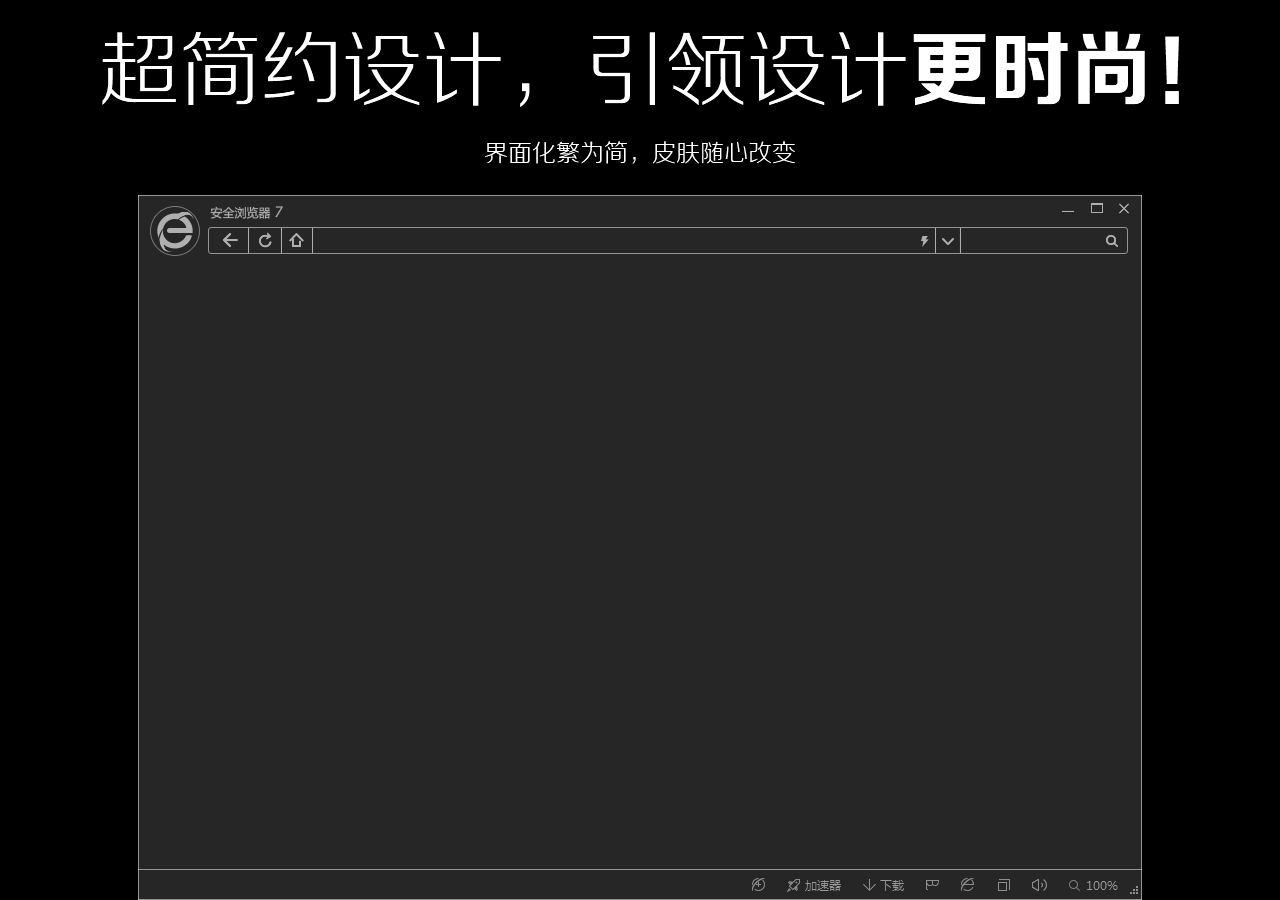
<file: 360案例/360-my/index.html>
<!DOCTYPE html>
<html>
<head lang="en">
    <meta charset="UTF-8">
    <title></title>
    <link rel="stylesheet" href="css/index.css"/>
</head>
<body>
    <div id="dowebok">
        <!-- 第一屏-->
        <div class="section first">
            <!-- LOGO -->
            <div class="logo"></div>
            <!-- 文字 -->
            <div class="text">
                <img src="./images/text_1.png" alt="">
                <img src="./images/text_2.png" alt="">
                <img src="./images/text_3.png" alt="">
                <img src="./images/text_4.png" alt="">
                <img src="./images/text_5.png" alt="">
                <img src="./images/text_6.png" alt="">
                <img src="./images/text_7.png" alt="">
                <img src="./images/text_8.png" alt="">
            </div>
            <!-- 信息 -->
            <div class="info"></div>
        </div>
        <!-- 第二屏-->
        <div class="section second">
            <!-- 盾牌 -->
            <div class="shield">
                <img src="./images/shield_1.png" alt="">
                <img src="./images/shield_2.png" alt="">
                <img src="./images/shield_3.png" alt="">
                <img src="./images/shield_4.png" alt="">
                <img src="./images/shield_5.png" alt="">
                <img src="./images/shield_6.png" alt="">
                <img src="./images/shield_7.png" alt="">
                <img src="./images/shield_8.png" alt="">
                <img src="./images/shield_9.png" alt="">
            </div>
            <!-- 信息 -->
            <div class="info"></div>
        </div>
        <!-- 第三屏-->
        <div class="section third">
            <!-- 信息 -->
            <div class="info"></div>
            <!-- 圆环 -->
            <div class="circle"></div>
            <!-- 火箭 -->
            <div class="rocket"></div>
        </div>
        <!-- 第四屏-->
        <div class="section fourth ">
            <!-- 搜索 -->
            <div class="search">
                <div class="key"></div>
                <div class="input"></div>
                <div class="wrap">
                    <div class="result"></div>
                </div>
            </div>
            <!-- 信息 -->
            <div class="info"></div>
        </div>
        <!-- 第五屏-->
        <div class="section fifth active">
            <!-- 信息 -->
            <div class="info"></div>
            <!-- 浏览器 -->
            <div class="broswer">
                <!-- 四边框 -->
                <div class="leftline"></div>
                <div class="topline"></div>
                <div class="rightline"></div>
                <div class="bottomline"></div>
                <!-- 工具栏 -->
                <div class="toolbar"></div>
                <!-- 边框盒子 -->
                <div class="box">
                    <span></span>
                </div>
                <div class="line"></div>
                <!-- 其它 -->
                <div class="extra"></div>
        </div>
    </div>
    <!-- 引入jquery-->
    <script src="js/jquery.min.js"></script>
    <!-- 引入插件核心js文件-->
    <script src="js/jquery.fullPage.min.js"></script>

    <script>
        $(function(){
            //全屏初始化的方法
            $('#dowebok').fullpage({
                //设置背景颜色
                sectionsColor:['#daa520','pink','yellowgreen','blue','#000'],
                //滚动到某一屏的滚动函数
                afterLoad:function(link,index){
                    console.log(index);
                    //滚动到某一屏后，某一屏做动画
                    $('.section').removeClass('current');/*清除current类名*/
                    /*当前添加curent类名*/
                    setTimeout(function(){ //解决 页面加载时第一屏没有动画效果
                        $('.section').eq(index-1).addClass('current');
                    },100);
                }

            });
        });
    </script>
</body>
</html>
</file>
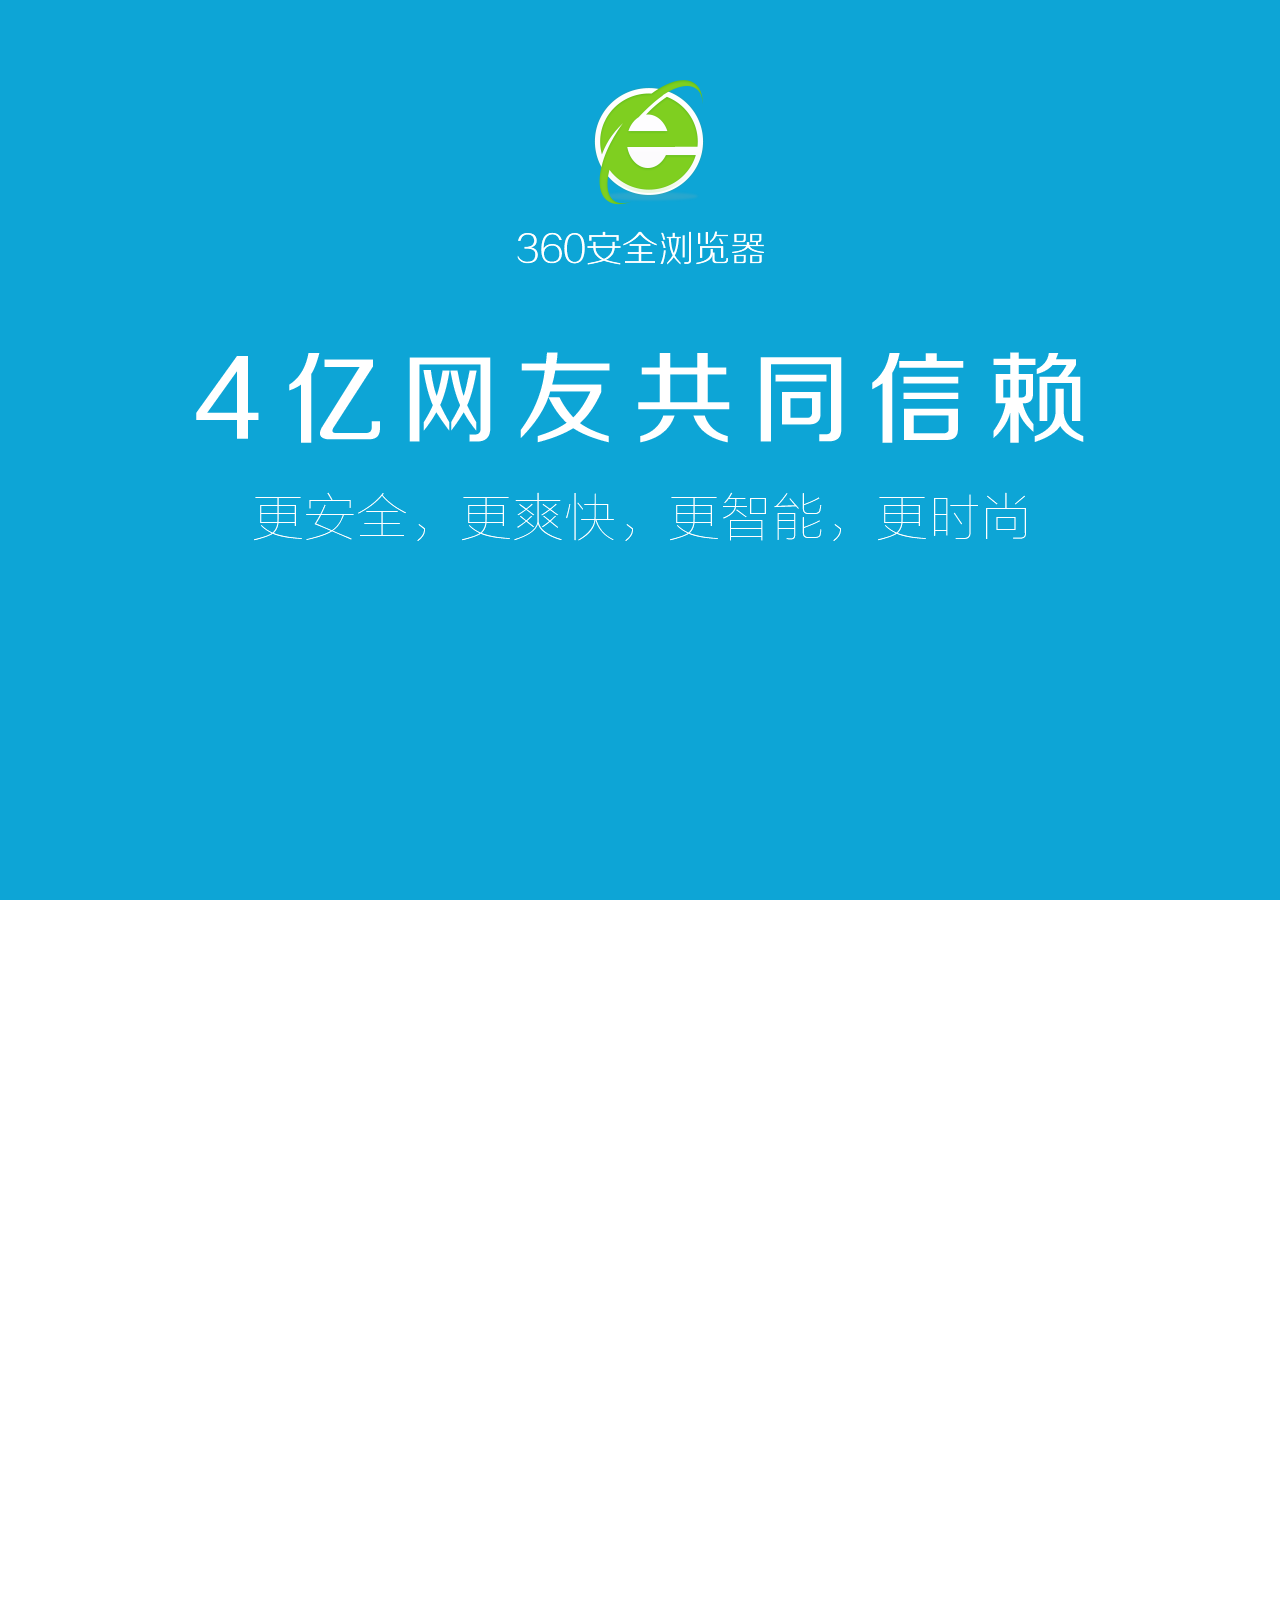
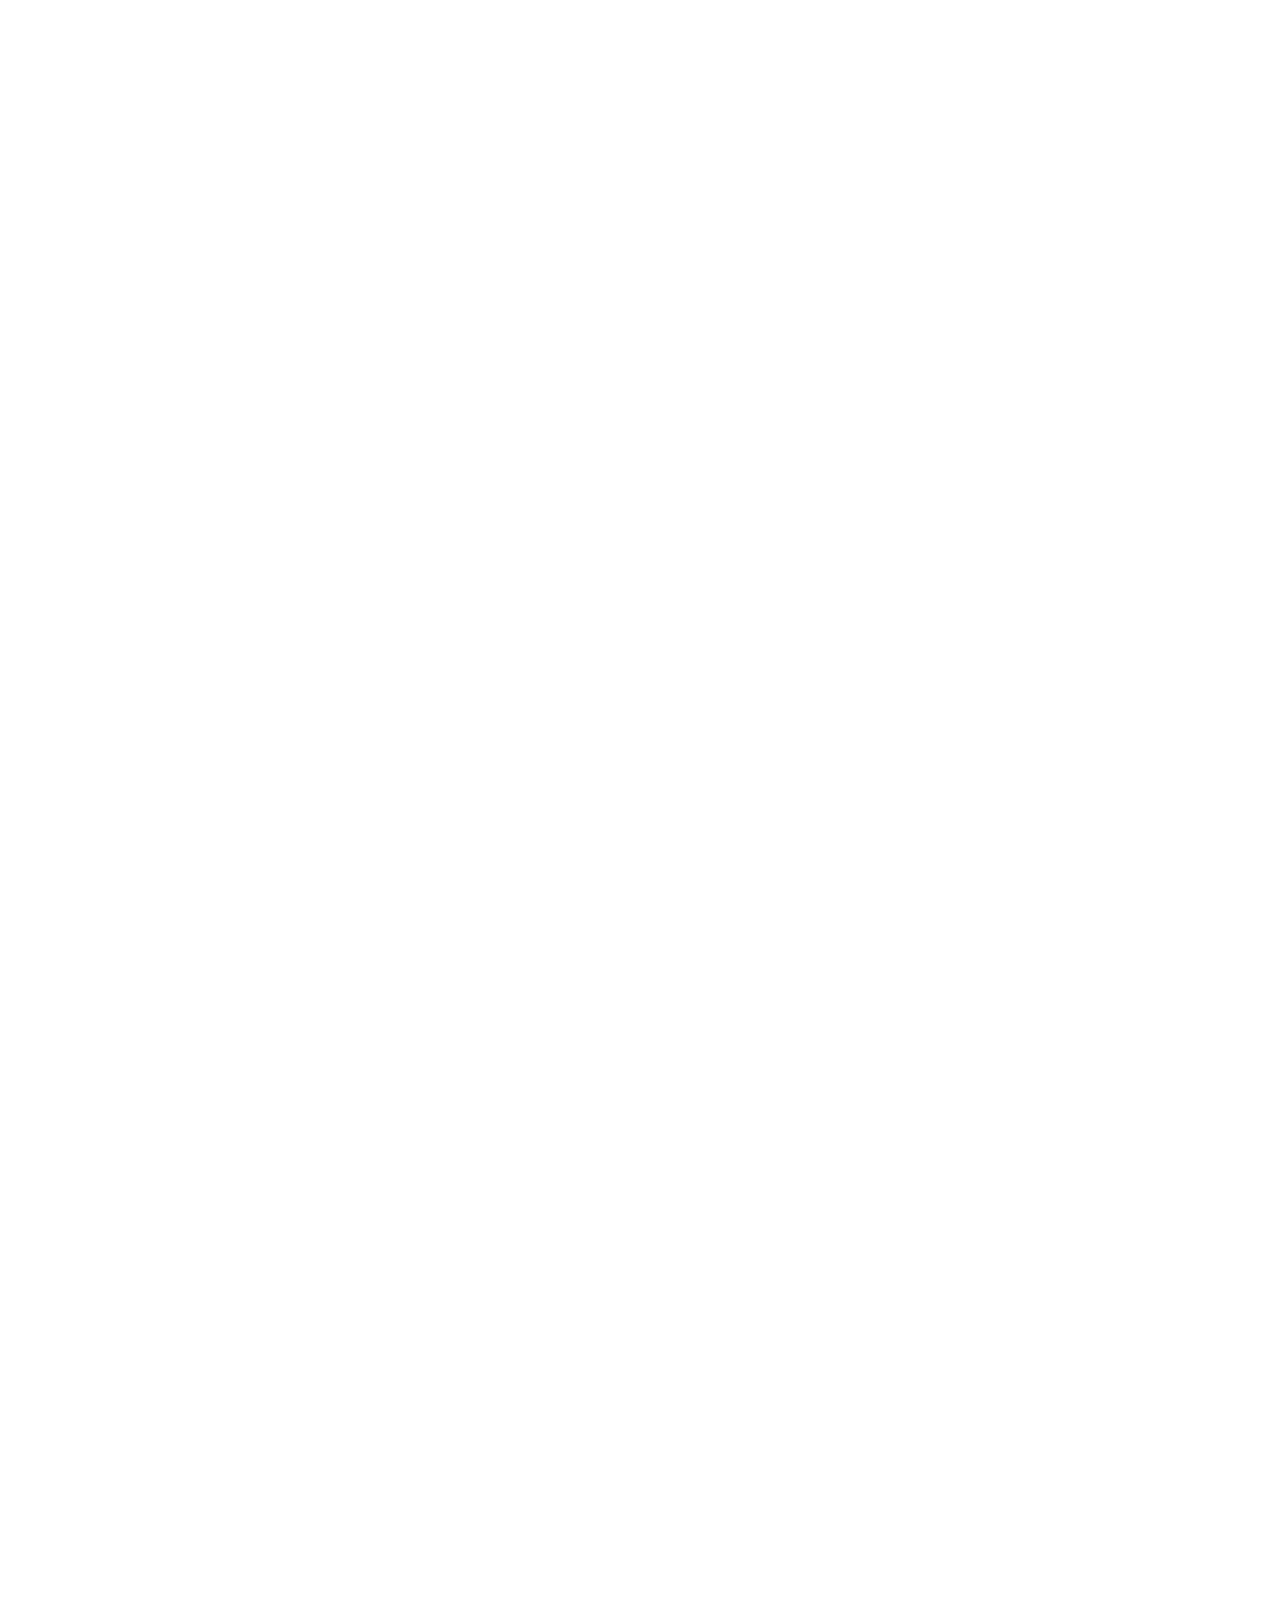
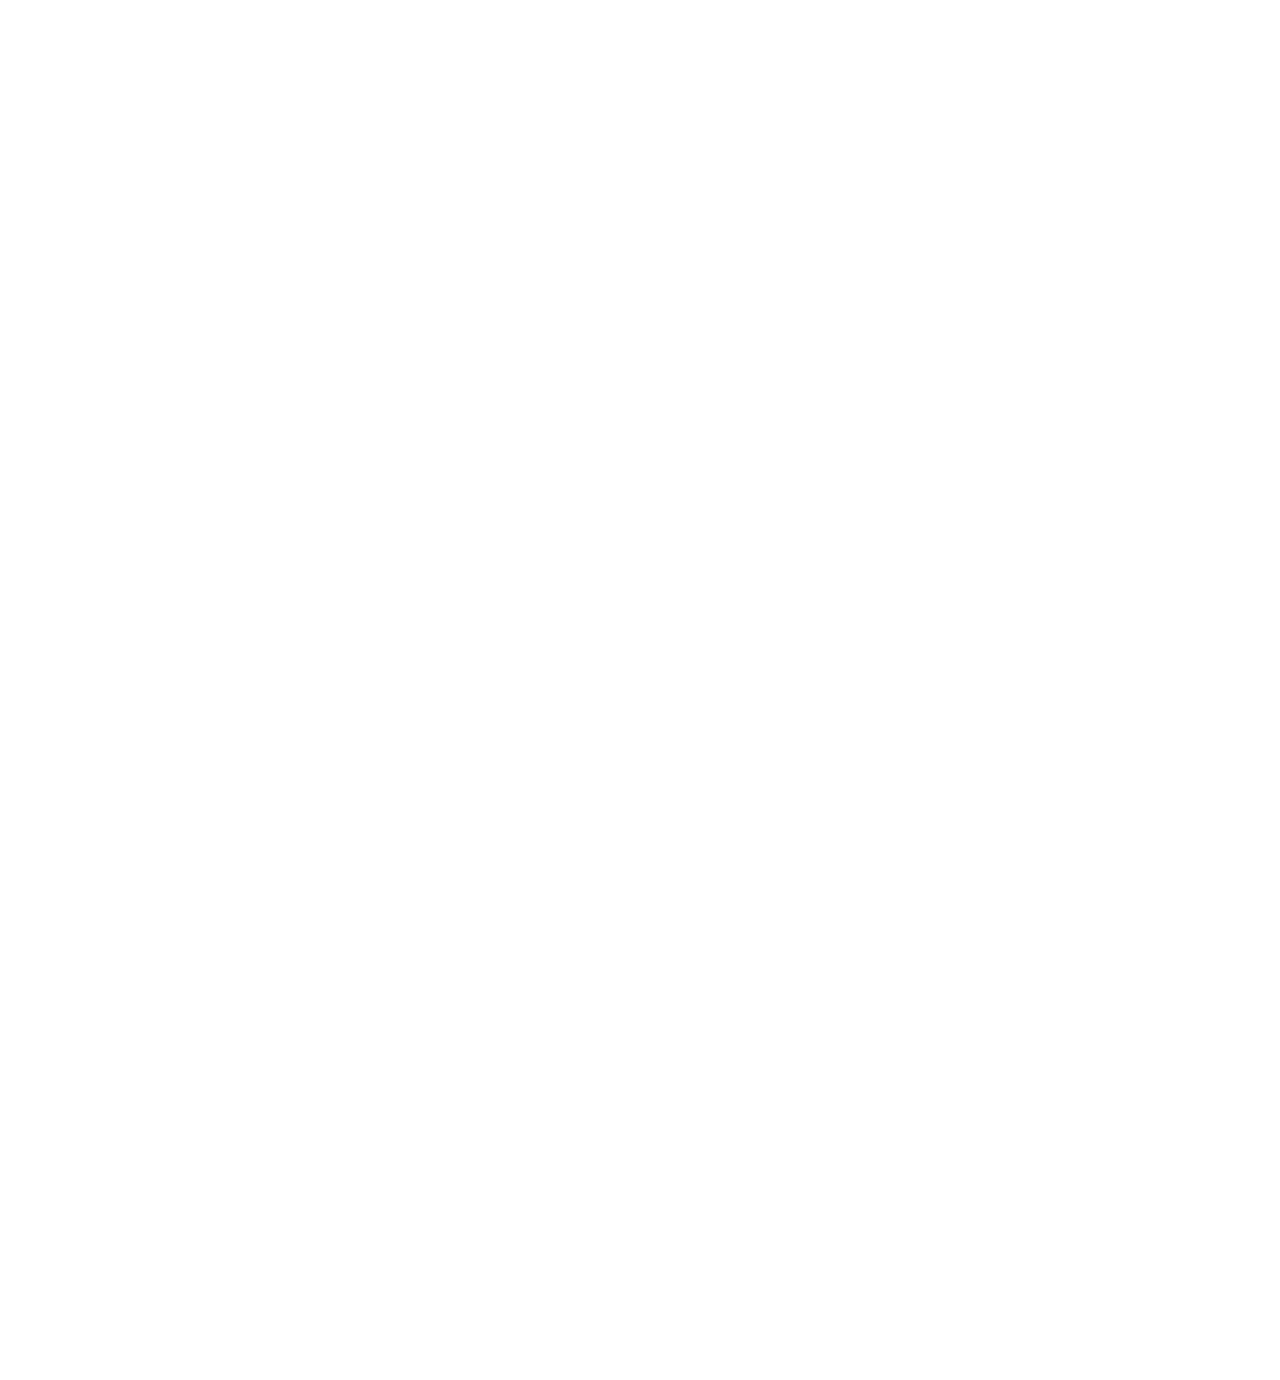
<file: 360案例/360/index.html>
<!DOCTYPE html>
<html>
<head lang="en">
  <meta charset="UTF-8">
  <title>my-360</title>
  <link rel="stylesheet" href="css/index.css"/>
</head>
<body>
  <div id="dowebok">
    <!-- 第一屏-->
    <div class="section first">
      <!-- LOGO -->
      <div class="logo"></div>
      <!-- 文字 -->
      <div class="text">
        <img src="./images/text_1.png" alt="">
        <img src="./images/text_2.png" alt="">
        <img src="./images/text_3.png" alt="">
        <img src="./images/text_4.png" alt="">
        <img src="./images/text_5.png" alt="">
        <img src="./images/text_6.png" alt="">
        <img src="./images/text_7.png" alt="">
        <img src="./images/text_8.png" alt="">
      </div>
      <!-- 信息 -->
      <div class="info"></div>
    </div>
    <!-- 第二屏-->
    <div class="section second">
      <!-- 盾牌 -->
      <div class="shield">
        <img src="./images/shield_1.png" alt="">
        <img src="./images/shield_2.png" alt="">
        <img src="./images/shield_3.png" alt="">
        <img src="./images/shield_4.png" alt="">
        <img src="./images/shield_5.png" alt="">
        <img src="./images/shield_6.png" alt="">
        <img src="./images/shield_7.png" alt="">
        <img src="./images/shield_8.png" alt="">
        <img src="./images/shield_9.png" alt="">
      </div>
      <!-- 信息 -->
      <div class="info"></div>
    </div>
    <!-- 第三屏-->
    <div class="section third">
      <!-- 信息 -->
      <div class="info"></div>
      <!-- 圆环 -->
      <div class="circle"></div>
      <!-- 火箭 -->
      <div class="rocket"></div>
    </div>
    <!-- 第四屏-->
    <div class="section fourth ">
      <!-- 搜索 -->
      <div class="search">
        <div class="key"></div>
        <div class="input"></div>
        <div class="wrap">
          <div class="result"></div>
        </div>
      </div>
      <!-- 信息 -->
      <div class="info"></div>
    </div>
    <!-- 第五屏-->
    <div class="section fifth ">
      <!-- 信息 -->
      <div class="info"></div>
      <!-- 浏览器 -->
      <div class="broswer">
        <!-- 四边框 -->
        <div class="leftline"></div>
        <div class="topline"></div>
        <div class="rightline"></div>
        <div class="bottomline"></div>
        <!-- 工具栏 -->
        <div class="toolbar"></div>
        <!-- 边框盒子 -->
        <div class="box">
          <span></span>
        </div>
        <div class="line"></div>
        <!-- 其它 -->
        <div class="extra"></div>
    </div>
  </div>
  <!-- 引入插件文件-->
  <script src="js/jquery.min.js"></script>
  <script src="js/jquery.fullPage.min.js"></script>

  <script>
    $(function(){
      //插件初始化代码
      $('#dowebok').fullpage({
        sectionsColor:['#0da5d6', '#2AB561', '#DE8910', '#16BA9D', '#0DA5D6'],
        //滚动到某一屏后的回调函数, 参数index 表示当前是那一屏
        afterLoad:function(link,index){
          console.log(index);
          $('.section').removeClass('current');
          //代码的目的 让第一屏刷新时有动画
          setTimeout(function(){
            $('.section').eq(index-1).addClass('current');
          },100);
        }
      });
    });
  </script>
</body>
</html>
</file>
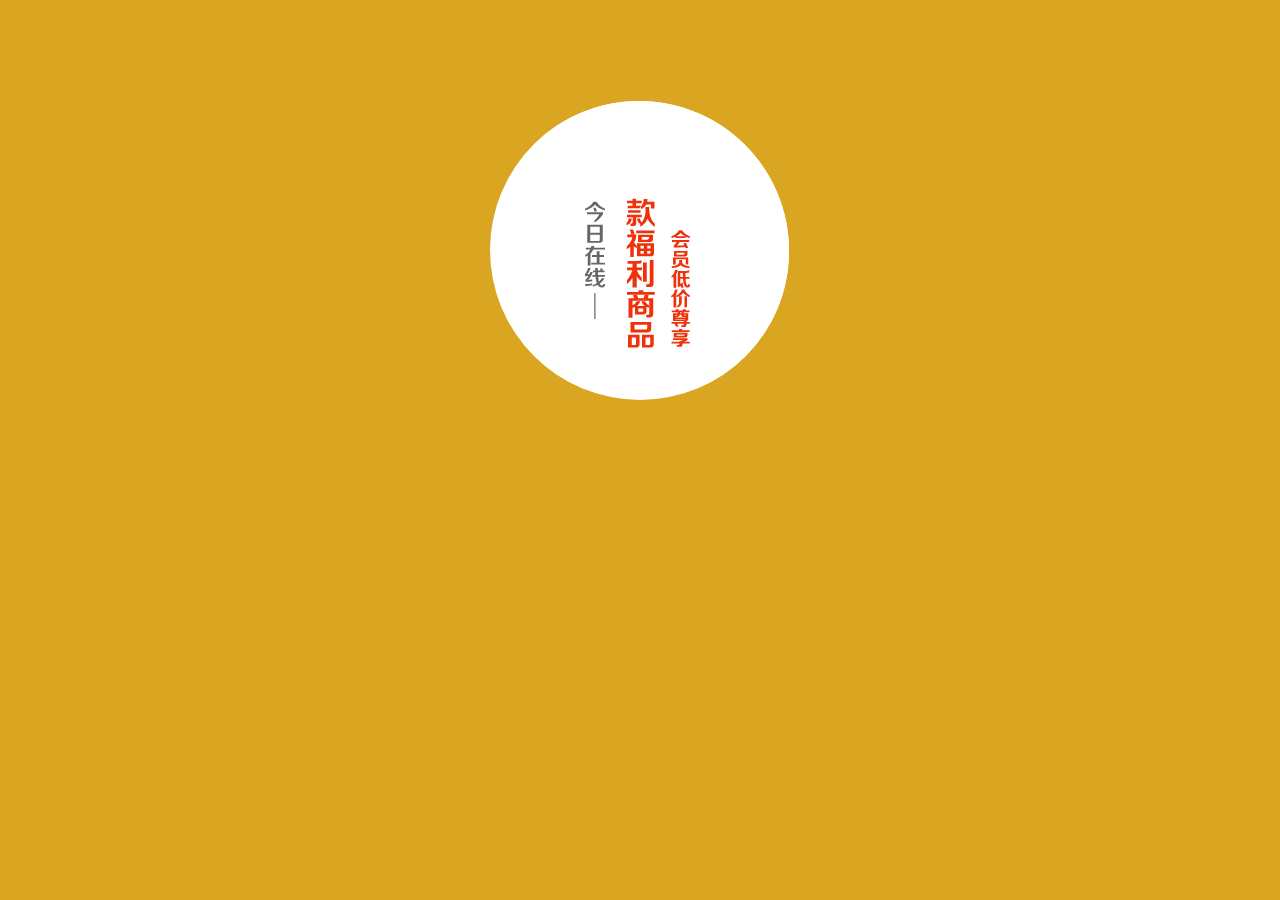
<file: 02-百度钱包.html>
<!DOCTYPE html>
<html>
<head lang="en">
  <meta charset="UTF-8">
  <title>百度钱包</title>
  <style>
    body{
      background-color: #daa520;
    }
    .money{
      position: relative;
      width: 300px;
      height: 300px;
      margin: 100px auto;
    }
    .money::before,
    .money::after{
      content:"";
      position: absolute;
      left:0;
      top:0;
      width: 100%;
      height: 100%;
      border-radius: 50%;
      background-color: red;
      background: url(images/bg.png) left top;
      transition:transform 1s;
      /* 设置背面不可见*/
      backface-visibility:hidden;
    }
    /* 默认是反面*/
    .money::before{
      transform:rotateY(-180deg);
    }
    /*默认是正面*/
    .money::after{
      /*left:300px;*/
      background-position: right top;
    }
    /* 转到正面*/
    .money:hover::before{
      transform:rotateY(0deg);

    }
    /* 转到反面*/
    .money:hover::after{
      transform:rotateY(180deg);
    }
  </style>
</head>
<body>
  <div class="money"></div>
</body>
</html>
</file>
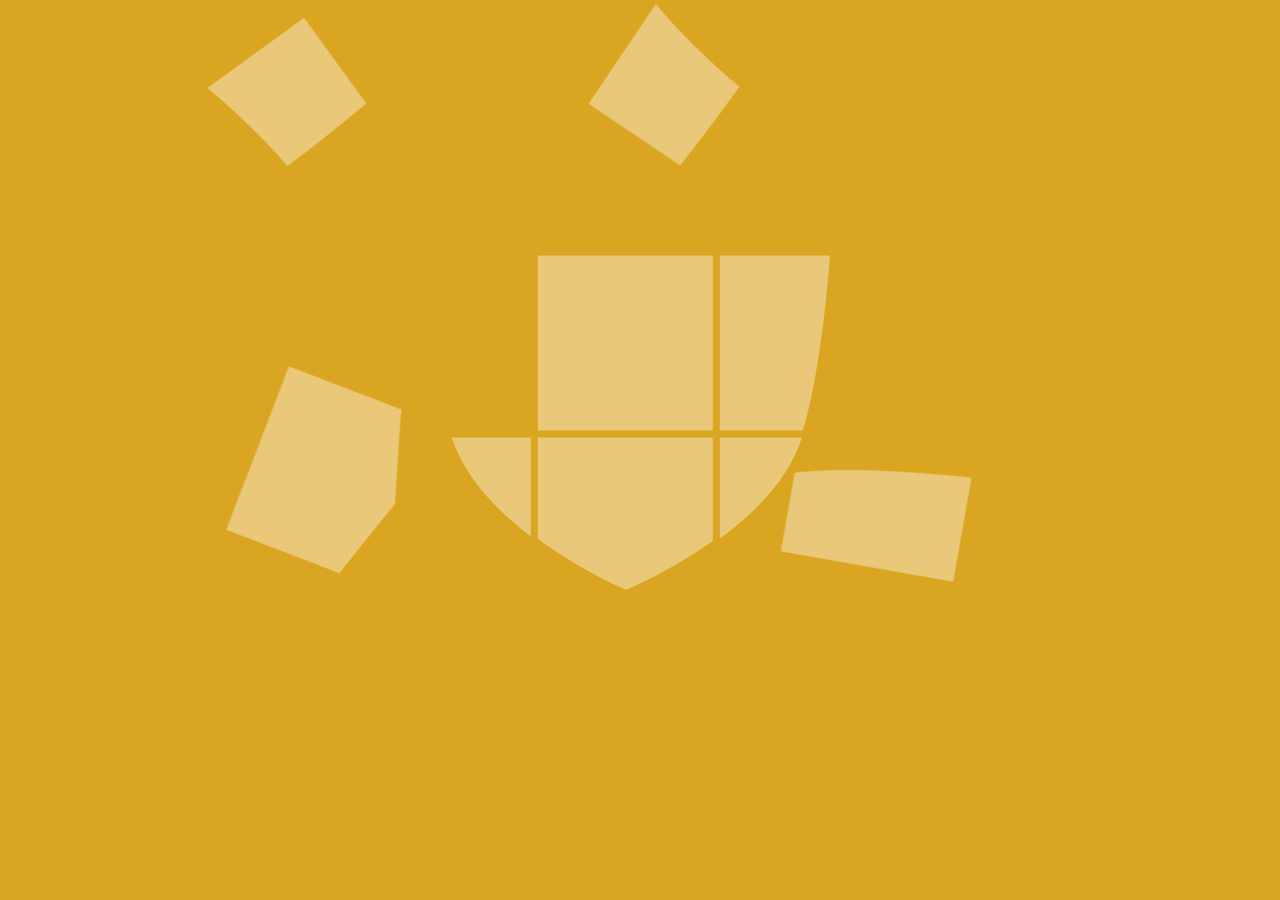
<file: 02-盾牌-my.html>
<!DOCTYPE html>
<html>
<head lang="en">
    <meta charset="UTF-8">
    <title></title>
    <style>
        body{
            background-color: #daa520;
        }

        .box{
            width: 440px;
            height: 491px;
            margin:100px auto;
        }
        img{
            transition:transform 0.5s; /*过渡*/
        }
        img:nth-child(1){
            transform:translate(-200px,-70px) rotate(234deg);
        }

        img:nth-child(2){
            transform:translate(-300px,300px) rotate(111deg);
        }

        img:nth-child(3){
            transform:translate(-100px,-100px) rotate(34deg);
        }

        img:nth-child(4){
            transform:translate(400px,170px) rotate(100deg);
        }

        .box:hover img{
            transform:none; /*清空所有的变换*/
        }
    </style>
</head>
<body>
    <div class="box">
        <img src="images/shield_1_01.png" alt=""/>
        <img src="images/shield_1_02.png" alt=""/>
        <img src="images/shield_1_03.png" alt=""/>
        <img src="images/shield_1_04.png" alt=""/>
        <img src="images/shield_1_05.png" alt=""/>
        <img src="images/shield_1_06.png" alt=""/>
        <img src="images/shield_1_07.png"alt=""/>
        <img src="images/shield_1_08.png" alt=""/>
        <img src="images/shield_1_09.png" alt=""/>
    </div>
</body>
</html>
</file>
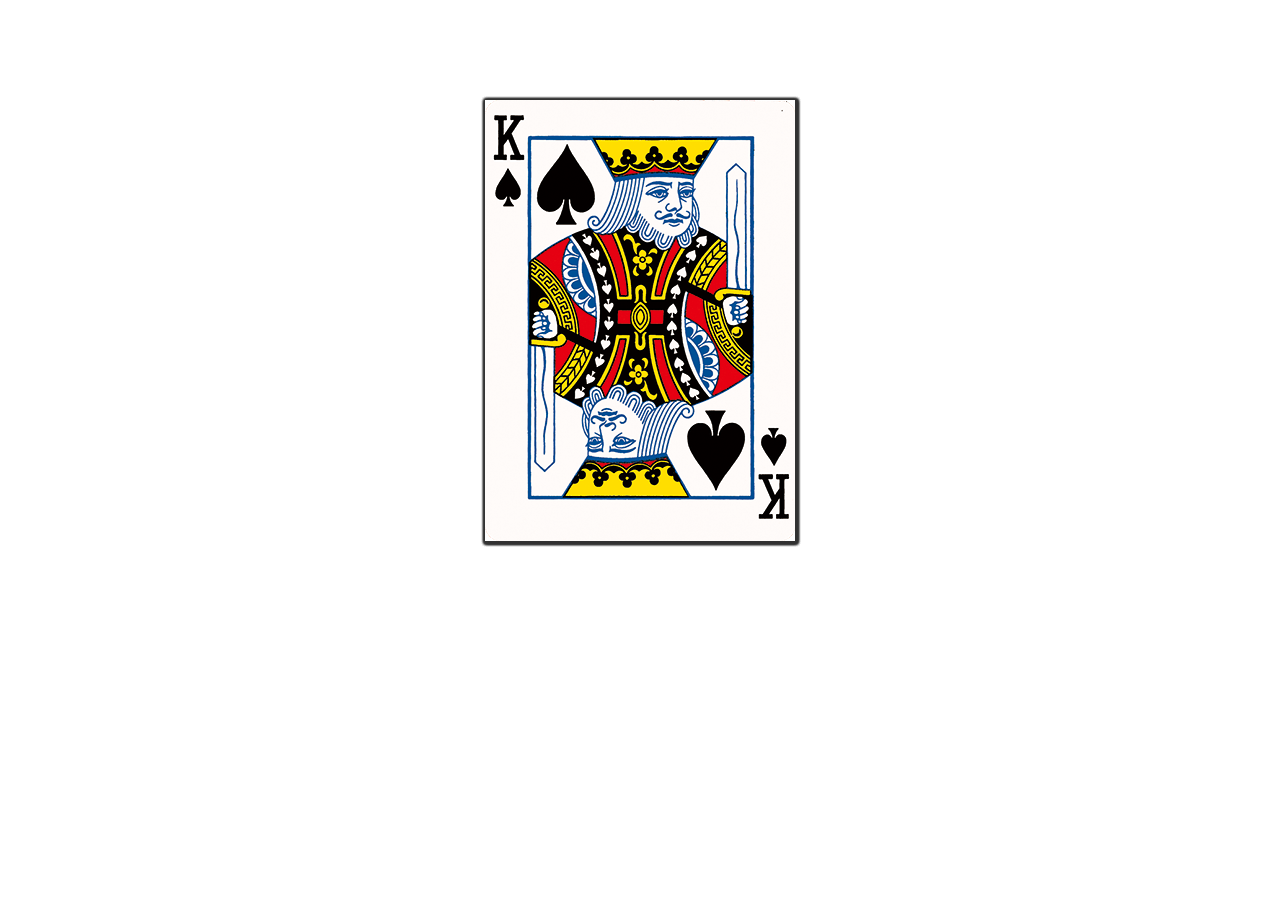
<file: 03-扑克案例.html>
<!DOCTYPE html>
<html>
<head lang="en">
    <meta charset="UTF-8">
    <title></title>
    <style>
        body{
            overflow: hidden;
        }
        .box{
            width: 310px;
            height: 441px;
            margin:100px auto;
            position: relative;
            
        }

        /*.img1{*/
            /*transition:all 1s;*/
            /* 变换中心*/
            /*
                transform-origin:
                left top center  right  bottom
                50px 50px
            */
            /*transform-origin:center bottom;*/
        /*}*/

    .box img{
        position: absolute;
        left:0;
        top:0;
        transition:all 1s;

        /* 设置变换中心*/
        transform-origin: center bottom;
        box-shadow: 1px 1px 3px 1px #333;

    }

        .box:hover img:nth-child(6){
            transform:rotate(-10deg);
        }

        .box:hover img:nth-child(5){
            transform:rotate(-20deg);
        }

        .box:hover img:nth-child(4){
            transform:rotate(-30deg);
        }
        .box:hover img:nth-child(3){
            transform:rotate(-40deg);
        }
        .box:hover img:nth-child(2){
            transform:rotate(-50deg);
        }
        .box:hover img:nth-child(1){
            transform:rotate(-60deg);
        }

        .box:hover img:nth-child(8){
            transform:rotate(10deg);
        }

        .box:hover img:nth-child(9){
            transform:rotate(20deg);
        }

        .box:hover img:nth-child(10){
            transform:rotate(30deg);
        }
        .box:hover img:nth-child(11){
            transform:rotate(40deg);
        }
        .box:hover img:nth-child(12){
            transform:rotate(50deg);
        }
        .box:hover img:nth-child(13){
            transform:rotate(60deg);
        }



    </style>
</head>
<body>
    <div class="box">
        <img  src="images/pk2.png" alt=""/>
        <img  src="images/pk2.png" alt=""/>
        <img  src="images/pk2.png" alt=""/>
        <img  src="images/pk2.png" alt=""/>
        <img  src="images/pk2.png" alt=""/>
        <img  src="images/pk2.png" alt=""/>
        <img  src="images/pk2.png" alt=""/>
        <img  src="images/pk2.png" alt=""/>
        <img  src="images/pk2.png" alt=""/>
        <img  src="images/pk2.png" alt=""/>
        <img  src="images/pk2.png" alt=""/>
        <img  src="images/pk2.png" alt=""/>
        <img  src="images/pk2.png" alt=""/>
    </div>
</body>
</html>
</file>
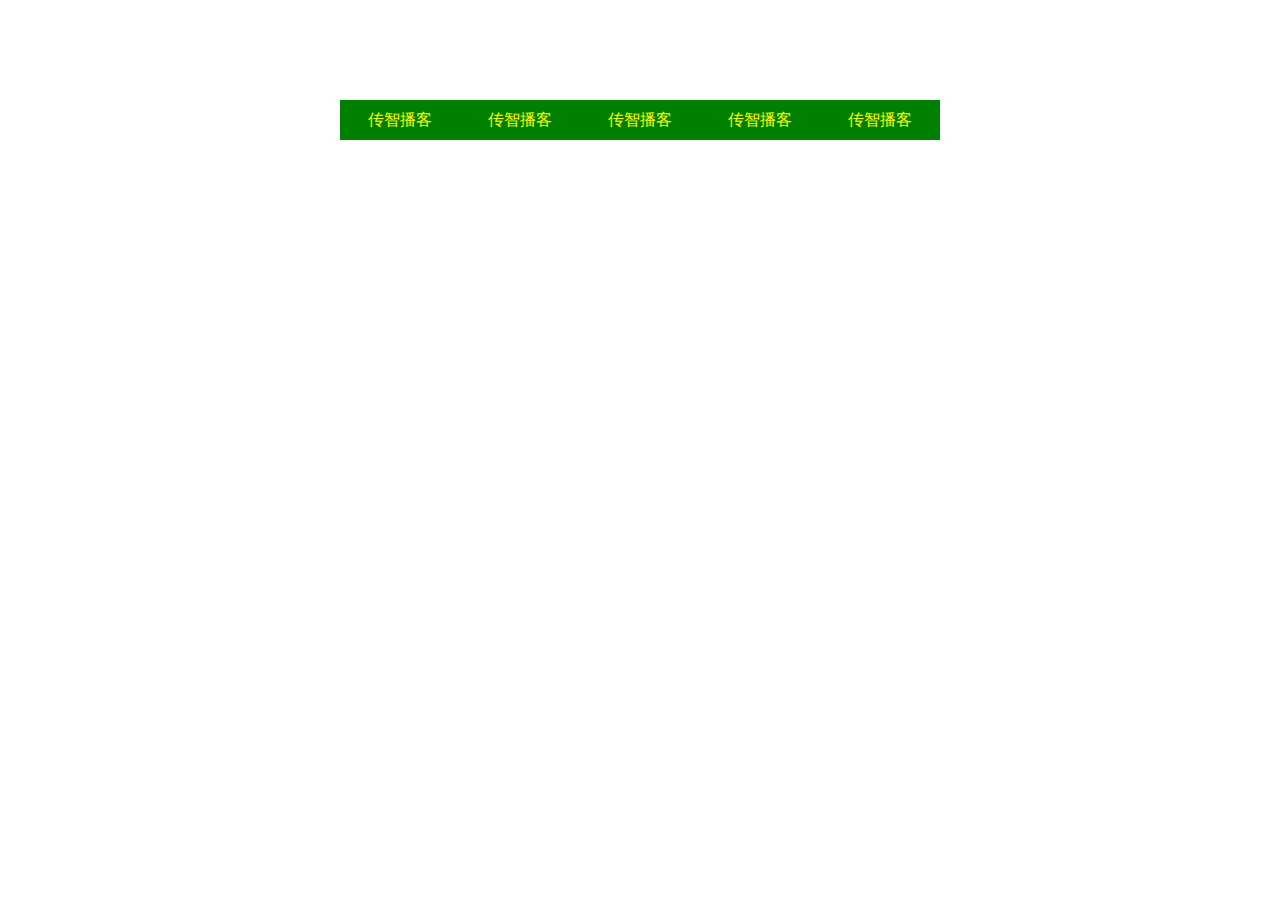
<file: 04-3d导航-my.html>
<!DOCTYPE html>
<html>
<head lang="en">
    <meta charset="UTF-8">
    <title></title>
    <style>

        *{
            margin: 0;
            padding: 0;
            list-style: none;
        }
        ul{
            width: 600px;
            height: 40px;
            margin:100px auto;
        }

        li{
            float: left;
            width: 120px;
            height: 40px;

            position: relative;

            transition:transform 1s;
            transform-style:preserve-3d;/* 子盒子保持3d效果*/

            /*辅助*/
            /*transform:rotateX(-19deg) rotateY(-56deg);*/
        }

        span{
            position: absolute;
            width: 100%;
            height: 100%;
            background-color: green;
            color:yellow;
            text-align: center;
            line-height: 40px;
        }
        span:nth-child(1){
            transform:translateZ(20px);
        }
        span:nth-child(2){
            background-color: yellow;
            color: green;

            transform:rotateX(90deg) translateZ(20px);
        }

        ul:hover li{
            transform:rotateX(-90deg); /*旋转*/
        }

        li:nth-child(2){
            transition-delay: 0.1s;
        }

        li:nth-child(3){
            transition-delay: 0.2s;
        }

        li:nth-child(4){
            transition-delay: 0.3s;
        }
        li:nth-child(5){
            transition-delay: 0.4s;
        }

    </style>
</head>
<body>
    <ul>
        <li>
            <span>传智播客</span>
            <span>WEB前端</span>
        </li>
        <li>
            <span>传智播客</span>
            <span>WEB前端</span>
        </li>
        <li>
            <span>传智播客</span>
            <span>WEB前端</span>
        </li>
        <li>
            <span>传智播客</span>
            <span>WEB前端</span>
        </li>
        <li>
            <span>传智播客</span>
            <span>WEB前端</span>
        </li>
    </ul>
</body>
</html>
</file>
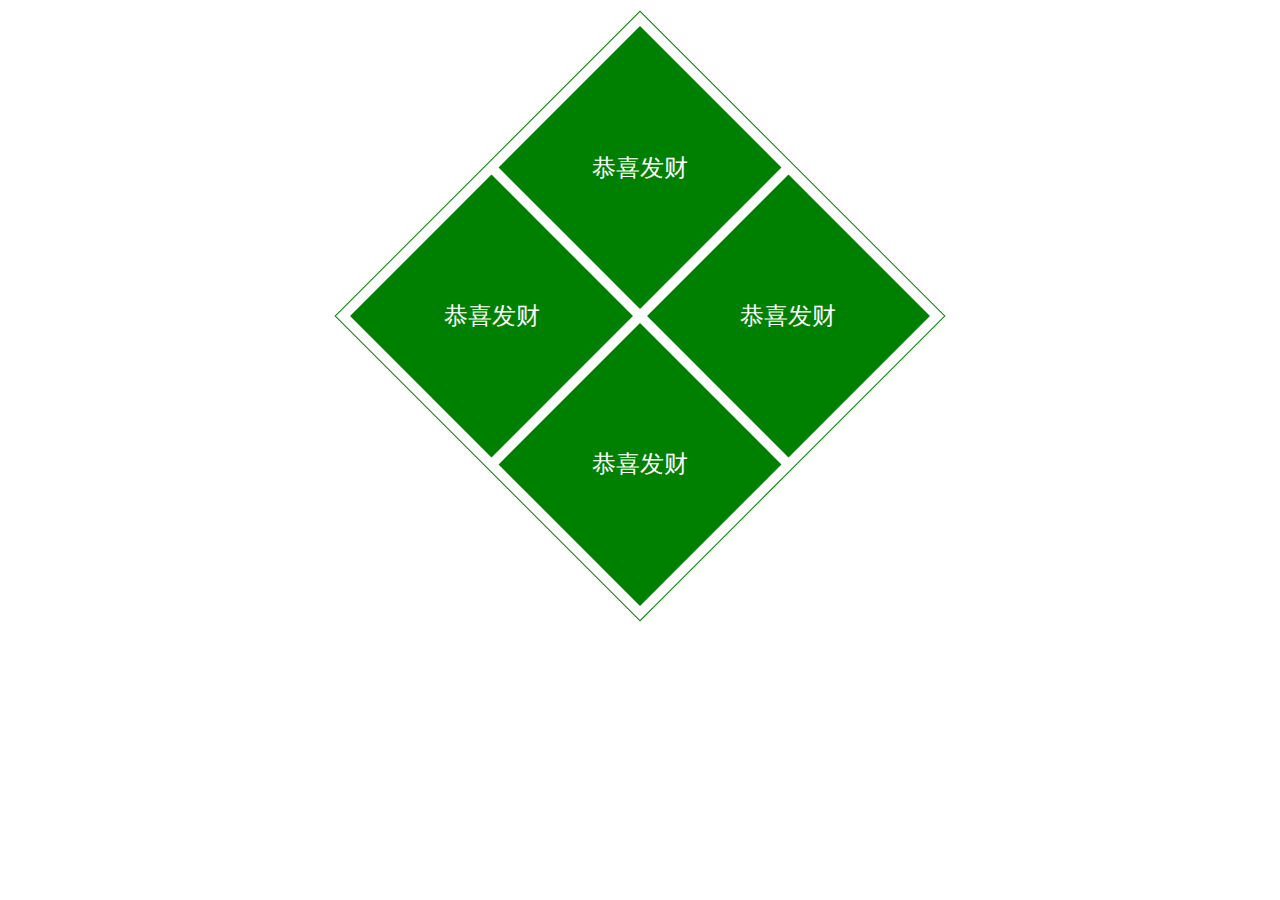
<file: 05-1旋转应用.html>
<!DOCTYPE html>
<html>
<head lang="en">
    <meta charset="UTF-8">
    <title></title>
    <style>
        .box{
            width: 410px;
            height: 410px;
            border: 1px solid green;
            margin:100px auto;
            padding:10px;
            transform:rotate(45deg);
        }

        .box>div{
            float: left;
            width: 200px;
            height: 200px;
            background-color: green;
            font-size: 24px;
            color:#fff;
            text-align: center;
            line-height: 200px;

        }

        .box>div>span{
            transform:rotate(-45deg);
            display: inline-block;
        }

        .box>div:nth-child(1),
        .box>div:nth-child(3){
            margin-right:10px;
        }

        .box>div:nth-child(1),
        .box>div:nth-child(2){
            margin-bottom:10px;
        }
    </style>
</head>
<body>
    <div class="box">
        <div><span>恭喜发财</span></div>
        <div><span>恭喜发财</span></div>
        <div><span>恭喜发财</span></div>
        <div><span>恭喜发财</span></div>
    </div>
</body>
</html>
</file>
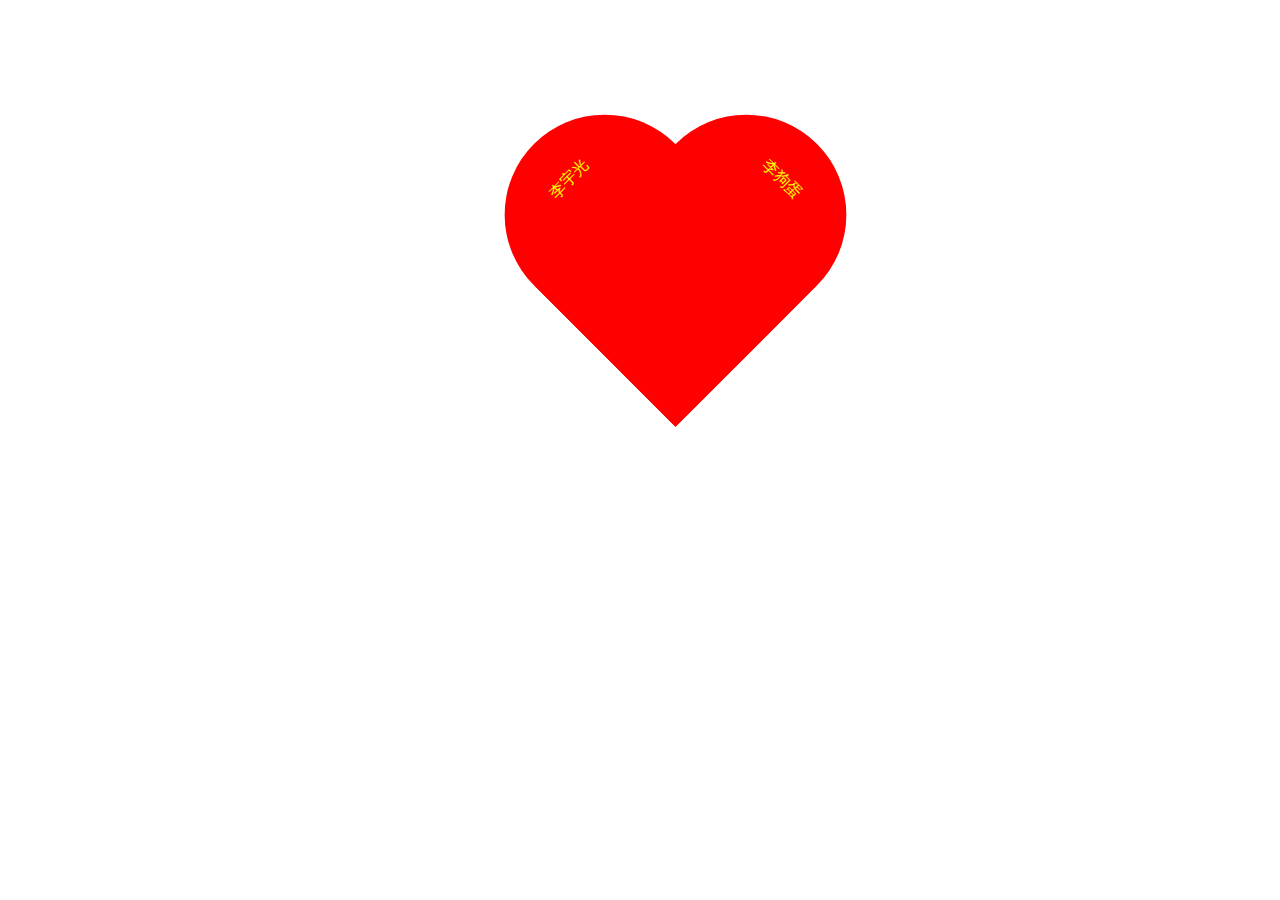
<file: 05-2心应用.html>
<!DOCTYPE html>
<html>
<head lang="en">
    <meta charset="UTF-8">
    <title></title>
    <style>
        .heart{
            width: 200px;
            height: 300px;
            margin:100px auto;
            position: relative;
        }

        .heart::before,
        .heart::after{
            content:"李宇光";
            position: absolute;
            left:0;
            top:0;
            width: 100%;
            height: 100%;
            background-color: red;
            border-radius: 100px 100px 0 0;
            text-align: center;
            color:yellow;
            line-height: 100px;
            transform:rotate(-45deg);
        }

        .heart::after{
            content:"李狗蛋";
            left:71px;
            transform:rotate(45deg);
        }
    </style>
</head>
<body>
    <div class="heart"></div>
</body>
</html>
</file>
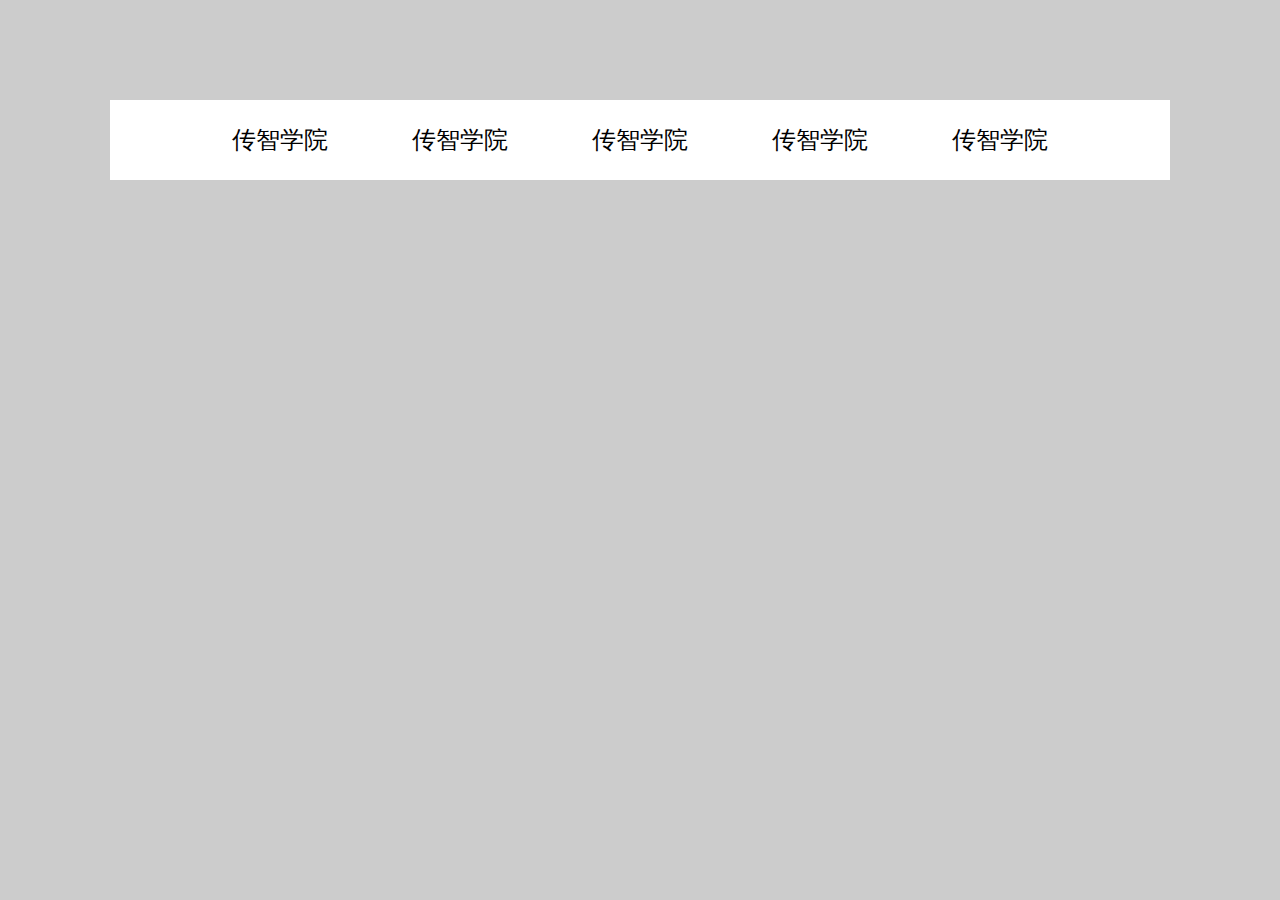
<file: 07-立体导航栏.html>
<!DOCTYPE html>
<html>
<head lang="en">
    <meta charset="UTF-8">
    <title></title>
    <style>
        *{
            margin: 0;
            padding: 0;
            list-style: none;
        }
        body{
            background-color: #ccc;
        }

        ul{
            width: 900px;
            margin:100px auto;
            position: relative;
        }

        /* ul 伪元素*/
        ul::before,
        ul::after{
            content:"";
            position: absolute;
            left:-80px;
            top:0;
            width: 80px;
            height: 80px;
            background-color: #fff;
        }
        ul::after{
            left:auto;
            right:-80px;
        }
        li{
            float: left;
            width: 180px;
            height: 80px;
        }

        span{
            float: left;
            width: 30px;
            height: 80px;
            background-color: #fff;
        }

        .center{
            width: 120px;
            text-align: center;
            line-height: 80px;
            background-color: #fff;
            font-size: 24px;

        }
        /* 鼠标移动上来的变换*/
        li:hover .left{
            transform:skew(0deg,-30deg); /*变换*/
            transform-origin:left;  /*变换中心*/
            background-color: #f1f1f1;
        }

        li:hover .right{
            transform:skew(0deg,30deg); /*变换*/
            transform-origin:right; /*变换中心*/
            background-color: #f1f1f1;
        }

        li:hover .center{
            transform:translate(0,-17.5px); /*变换*/
            box-shadow: 0px 20px 20px -10px #999; /*阴影*/

        }
    </style>
</head>
<body>
    <ul>
        <li>
            <span class="left"></span>
            <span class="center">传智学院</span>
            <span class="right"></span>
        </li>

        <li>
            <span class="left"></span>
            <span class="center">传智学院</span>
            <span class="right"></span>
        </li>

        <li>
            <span class="left"></span>
            <span class="center">传智学院</span>
            <span class="right"></span>
        </li>

        <li>
            <span class="left"></span>
            <span class="center">传智学院</span>
            <span class="right"></span>
        </li>

        <li>
            <span class="left"></span>
            <span class="center">传智学院</span>
            <span class="right"></span>
        </li>
    </ul>
</body>
</html>
</file>
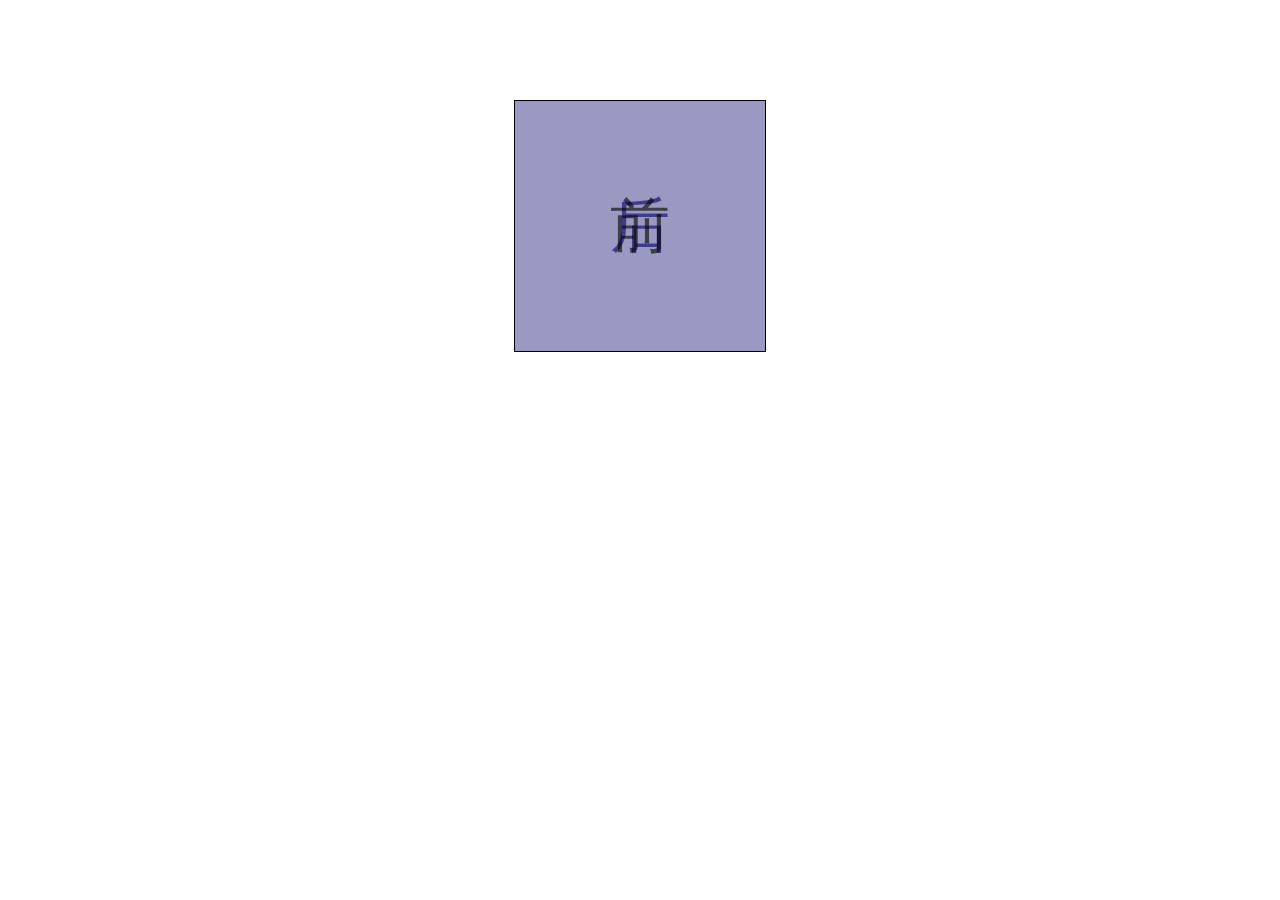
<file: 09-立方体.html>
<!DOCTYPE html>
<html>
<head lang="en">
  <meta charset="UTF-8">
  <title></title>
  <style>
    .box{
      width: 250px;
      height: 250px;
      border: 1px solid #000;
      margin:100px auto;
      position: relative;

      transform-style:preserve-3d; /*让子盒子保持3d效果*/

      /*辅助*/
      /*transform:rotateX(10deg) rotateY(-52deg);*/

      animation: rot 8s linear infinite;
    }

    span{
      position: absolute;
      left:0;
      top:0;
      width: 100%;
      height: 100%;
      text-align: center;
      line-height: 250px;
      font-size: 60px;
      color:rgba(0,0,0,0.6);
    }
    
    .left{
      background-color: rgba(255, 0, 0, 0.4);
      transform:translateX(-50%) rotateY(90deg);
    }

    .right{
      background-color:rgba(0,255,0,0.4);
      transform:translateX(50%) rotateY(-90deg);
    }
    
    .forward{
      background-color: rgba(0,0,255,0.4);
      transform:translateZ(125px);
    }

    .back{
      background-color:rgba(255,255,0,0.4);
      transform:translateZ(-125px);
    }

    .top{
      background-color: rgba(255,0,255,0.4);
      transform:translateY(-50%) rotateX(90deg);
    }
    
    .bottom{
      background-color: rgba(0,255,255,0.4);
      transform:translateY(50%) rotateX(-90deg);
    }


    @keyframes rot {
      0%{
         transform:rotateX(0deg) rotateY(0deg);
      }

      100%{
        transform:rotateX(360deg) rotateY(360deg);
      }
    }

  </style>
</head>
<body>
  <div class="box">
    <span class="top">上</span>
    <span class="bottom">下</span>
    <span class="left">左</span>
    <span class="right">右</span>
    <span class="forward">前</span>
    <span class="back">后</span>
  </div>
</body>
</html>
</file>
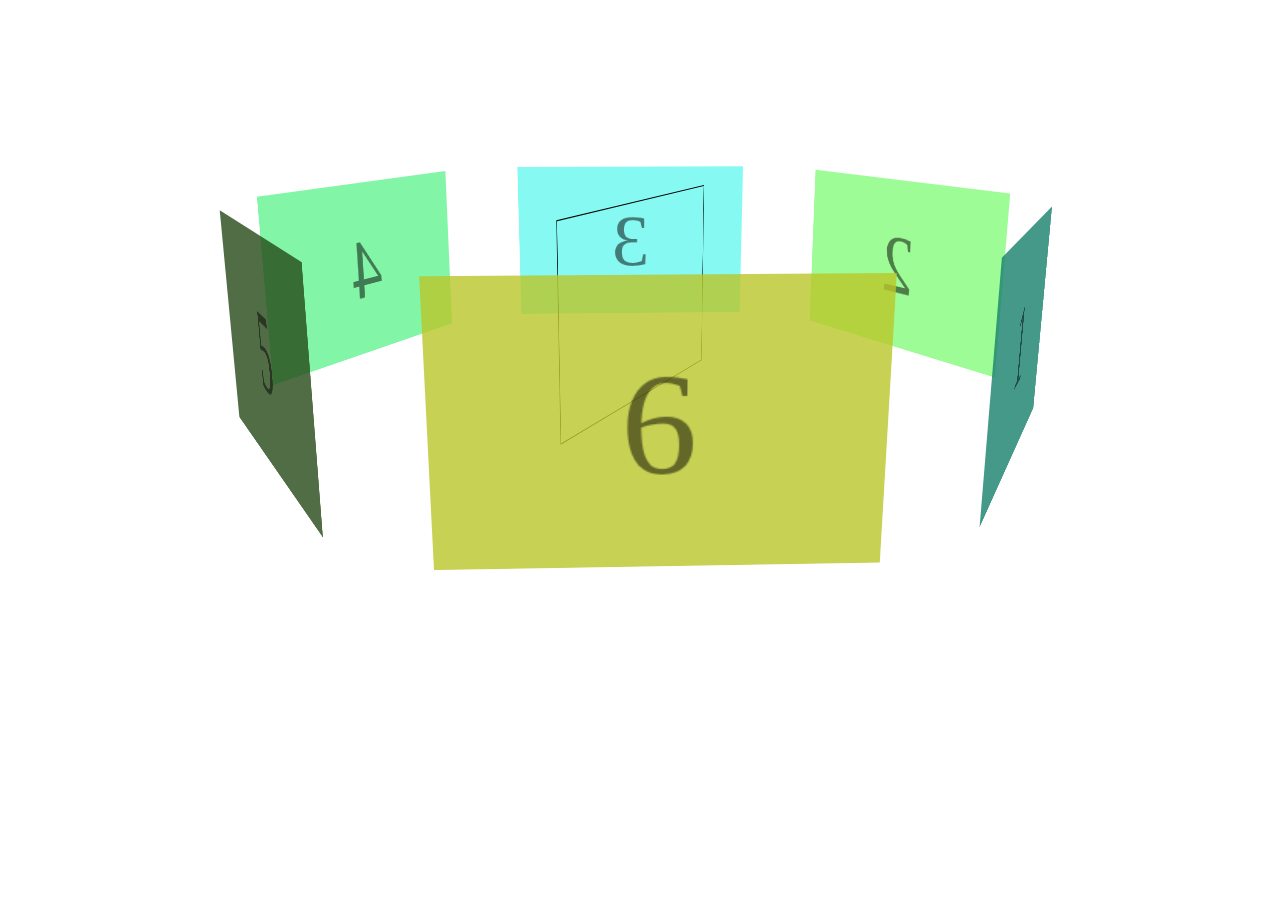
<file: 10-六边形.html>
<!DOCTYPE html>
<html lang="en">
<head>
    <meta charset="UTF-8">
    <title>Title</title>
    <style>
        body{
            perspective: 1000px;
        }
        .box{
            width: 300px;
            height: 200px;
            border: 1px solid #000;
            margin:200px auto;
            position: relative;

            /*子盒子保持3d*/
            transform-style:preserve-3d;

            /*辅助样式*/
            transform:rotateX(-13deg) rotateY(62deg);

            /*调用动画*/
            animation:zhuan 10s linear infinite;
        }
        .in{
            position: absolute;
            left:0;
            top:0;
            width: 100%;
            height: 100%;
            text-align: center;
            line-height: 200px;
            font-size:100px;
            color:rgba(0,0,0,0.5);
        }
        /*定义动画*/
        @keyframes zhuan {
            0%{
                transform:rotateY(0deg);
            }

            100%{
                transform:rotateY(360deg);
            }

        }
    </style>
</head>
<body>
    <div class="box">
        <div class="in">1</div>
        <div class="in">2</div>
        <div class="in">3</div>
        <div class="in">4</div>
        <div class="in">5</div>
        <div class="in">6</div>
    </div>
    <script src="./jquery-1.12.4.js"></script>
    <script>
        $(function(){
            //随机给6个字设置背景颜色
            $('.box>div').each(function(index,ele){
                //随机设置颜色
                $(ele).css('background','rgba('
                        +parseInt(Math.random()*255)+','
                        +parseInt(Math.random()*255)+','
                        +parseInt(Math.random()*255)+',0.8)');

                //让每个盒子旋转一定角度
                $(ele).css('transform','rotateY('+60*index+'deg) translateZ(360px)');
            })
        })

    </script>
</body>
</html>
</file>
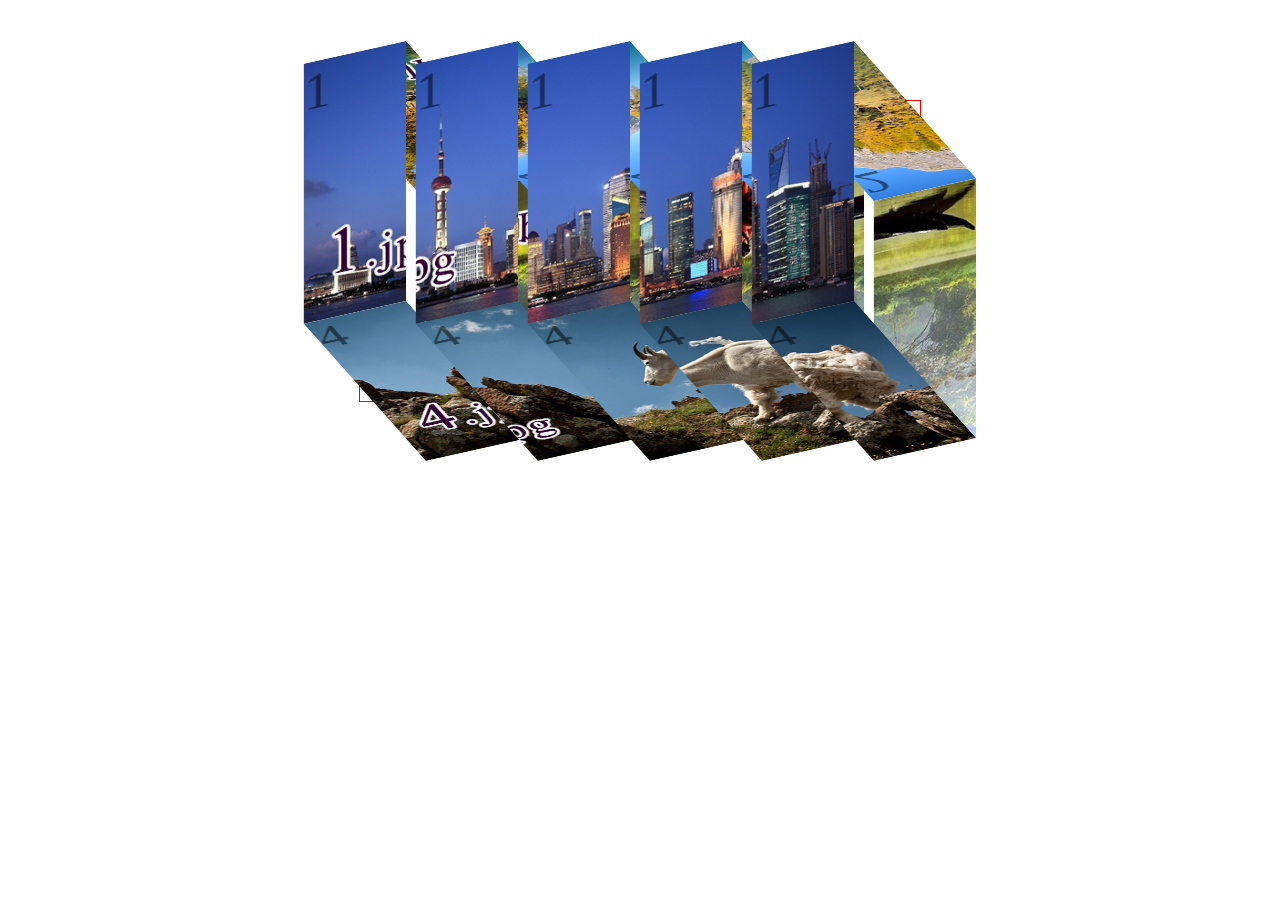
<file: 3d切割轮播图/01-切割轮播图-my.html>
<!DOCTYPE html>
<html>
<head lang="en">
    <meta charset="UTF-8">
    <title></title>
    <style>
        *{
            margin: 0;
            padding: 0;
            list-style: none;
        }
        .box{
            width: 560px;
            height: 300px;
            border: 1px solid red;
            margin:100px auto;
        }
        ul{

        }

        li{
            float: left;
            width: 112px;
            height: 300px;
            /*border: 1px solid #000;*/
            position: relative;
            transform-style:preserve-3d; /*让子盒子保持3d效果*/

            /*辅助*/
            transform:rotateX(30deg) rotateY(-24deg);
        }

        span{
            position: absolute;
            left:0;
            top:0;
            width: 100%;
            height: 100%;
            font-size: 60px;
            color:rgba(0,0,0,0.5);
        }
        
        span:nth-child(1){
            background-color: crimson;
            transform:translateZ(150px);
        }

        span:nth-child(2){
            background-color: greenyellow;
            transform:translateY(-150px) rotateX(90deg);
        }

        span:nth-child(3){
            background-color: darkcyan;
            transform:translateZ(-150px) rotateX(180deg);
        }

        span:nth-child(4){
            background-color: coral;
            transform:translateY(150px) rotateX(-90deg);
        }

        /*规律：所有li的同一个span 是同一张背景图片 */
        
        li span:nth-child(1){
            background-image: url(images/1.jpg);
        }

        li span:nth-child(2){
            background-image: url(images/2.jpg);
        }


        li span:nth-child(3){
            background-image: url(images/3.jpg);
        }

        li span:nth-child(4){
            background-image: url(images/4.jpg);
        }

        /*规律2:同一个li所有的span 背景定位是一样的*/
        li:nth-child(2) span{
            background-position: -112px 0;
        }

        li:nth-child(3) span{
            background-position: -224px 0;
        }

        li:nth-child(4) span{
            background-position: -336px 0;
        }

        li:nth-child(5) span{
            background-position: -448px 0;
        }

    </style>
</head>
<body>
    <div class="box">
        <ul>
            <li>
                <span>1</span>
                <span>2</span>
                <span>3</span>
                <span>4</span>
            </li>
            <li>
                <span>1</span>
                <span>2</span>
                <span>3</span>
                <span>4</span>
            </li>
            <li>
                <span>1</span>
                <span>2</span>
                <span>3</span>
                <span>4</span>
            </li>
            <li>
                <span>1</span>
                <span>2</span>
                <span>3</span>
                <span>4</span>
            </li>
            <li>
                <span>1</span>
                <span>2</span>
                <span>3</span>
                <span>4</span>
            </li>
        </ul>
    </div>
</body>
</html>
</file>
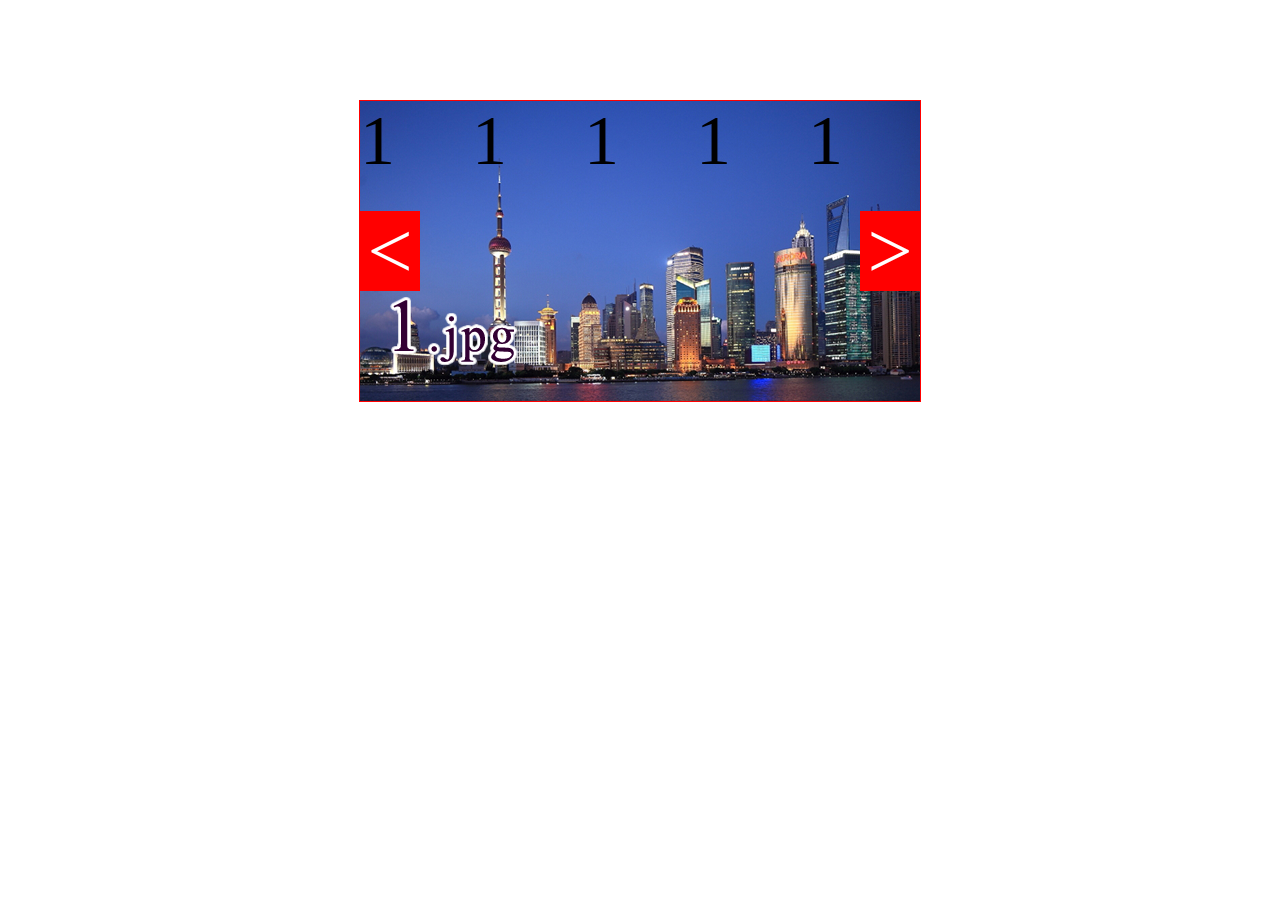
<file: 3d切割轮播图/01-切割轮播图.html>
<!DOCTYPE html>
<html>
<head lang="en">
  <meta charset="UTF-8">
  <title></title>
  <style>
    *{
      margin: 0;
      padding: 0;
      list-style: none;
    }

    .box{
      position: relative;
      width: 560px;
      height: 300px;
      border: 1px solid red;
      margin:100px auto;
    }

    ul li{
      position: relative;
      width: 112px;
      height: 300px;
      /*border: 1px solid #000;*/
      float: left;
      transform-style:preserve-3d;
      /*transform:rotateX(9deg) rotateY(0deg);*/
    }

    li span{
      position: absolute;
      left:0;
      top:0;
      width: 100%;
      height: 100%;
      font-size: 70px;
    }

    span:nth-child(1){
      background-color: darkseagreen;
      transform:translateZ(150px);
    }

    span:nth-child(2){
      background-color: green;
      transform:translateY(-150px) rotateX(90deg);
    }

    span:nth-child(3){
      background-color: crimson;
      transform:translateZ(-150px) rotateX(180deg);
    }

    span:nth-child(4){
      background-color: darkmagenta;
      transform:translateY(150px) rotateX(-90deg);
    }

    /*所有 的li的同一个span是同一个背景图片*/

    li span:nth-child(1){
      background:url(images/1.jpg) no-repeat;
    }
    li span:nth-child(2){
      background:url(images/2.jpg) no-repeat;
    }
    li span:nth-child(3){
      background:url(images/3.jpg) no-repeat;
    }
    li span:nth-child(4){
      background:url(images/4.jpg) no-repeat;
    }

    /* 同一个li的所有span 背景定位是一样的*/
    li:nth-child(2) span{
      background-position: -112px 0;
    }

    li:nth-child(3) span{
      background-position: -224px 0;
    }

    li:nth-child(4) span{
      background-position: -336px 0;
    }

    li:nth-child(5) span{
      background-position: -448px 0;
    }

    .left,
    .right{
      position: absolute;
      left:0;
      top:50%;
      width: 60px;
      height: 80px;
      margin-top:-40px;
      background-color: red;
      color:#fff;
      line-height: 80px;
      text-align: center;
      font-size: 80px;
      text-decoration: none;
      font-family: "宋体";
    }
    .right{
      left:auto;
      right:0;
    }
  </style>
</head>
<body>
  <div class="box">
    <ul>
      <li>
        <span>1</span>
        <span>2</span>
        <span>3</span>
        <span>4</span>
      </li>
      <li>
        <span>1</span>
        <span>2</span>
        <span>3</span>
        <span>4</span>
      </li>
      <li>
        <span>1</span>
        <span>2</span>
        <span>3</span>
        <span>4</span>
      </li>
      <li>
        <span>1</span>
        <span>2</span>
        <span>3</span>
        <span>4</span>
      </li>
      <li>
        <span>1</span>
        <span>2</span>
        <span>3</span>
        <span>4</span>
      </li>
    </ul>
    <a class="left" href="#"><</a>
    <a class="right" href="#">></a>
  </div>

  <script src="js/jquery.min.js"></script>
  <script>
    /*
    *  点击上一张或者下一张 切换 轮播图
    * */

    $(function(){
      var index=0;
      var isEnd=true; //动画是否结束

      //上一张
      $('.left').click(function(){
        if(isEnd){ //如果上次动画结束，则进行本次动画
          index--;  //-1 * -90deg =90deg
          var r=index*-90; //算出旋转的角度
          isEnd=false;
          $('li').css('transform','rotateX('+r+'deg)'); //让li旋转
          $('li').css('transition','transform 0.5s'); //过渡
          $('li').each(function(index,e){ // index索引值 e 当前遍历元素
            $(e).css('transition-delay',0.2*index+'s');
          });
        }


      });

      //下一张
      $('.right').click(function(){
        if(isEnd){  //如果上次动画结束，则进行本次动画
          index++;  //1 * -90deg =-90deg
          var r=index*-90; //算出旋转的角度
          isEnd=false;
          $('li').css('transform','rotateX('+r+'deg)'); //让li旋转
          $('li').css('transition','transform 0.5s'); //过渡

          $('li').each(function(index,e){ // index索引值 e 当前遍历元素
            $(e).css('transition-delay',0.2*index+'s');
          });
        }






      });

//      判断过渡是否结束
//      最后一个li的过渡结束，则意味着整个过渡结束
//      transitionend 过渡的结束的事件 当过渡结束时会触发
       $('li').eq(4).on('transitionend',function(){
          isEnd= true;
       })
    });

  </script>
</body>
</html>
</file>
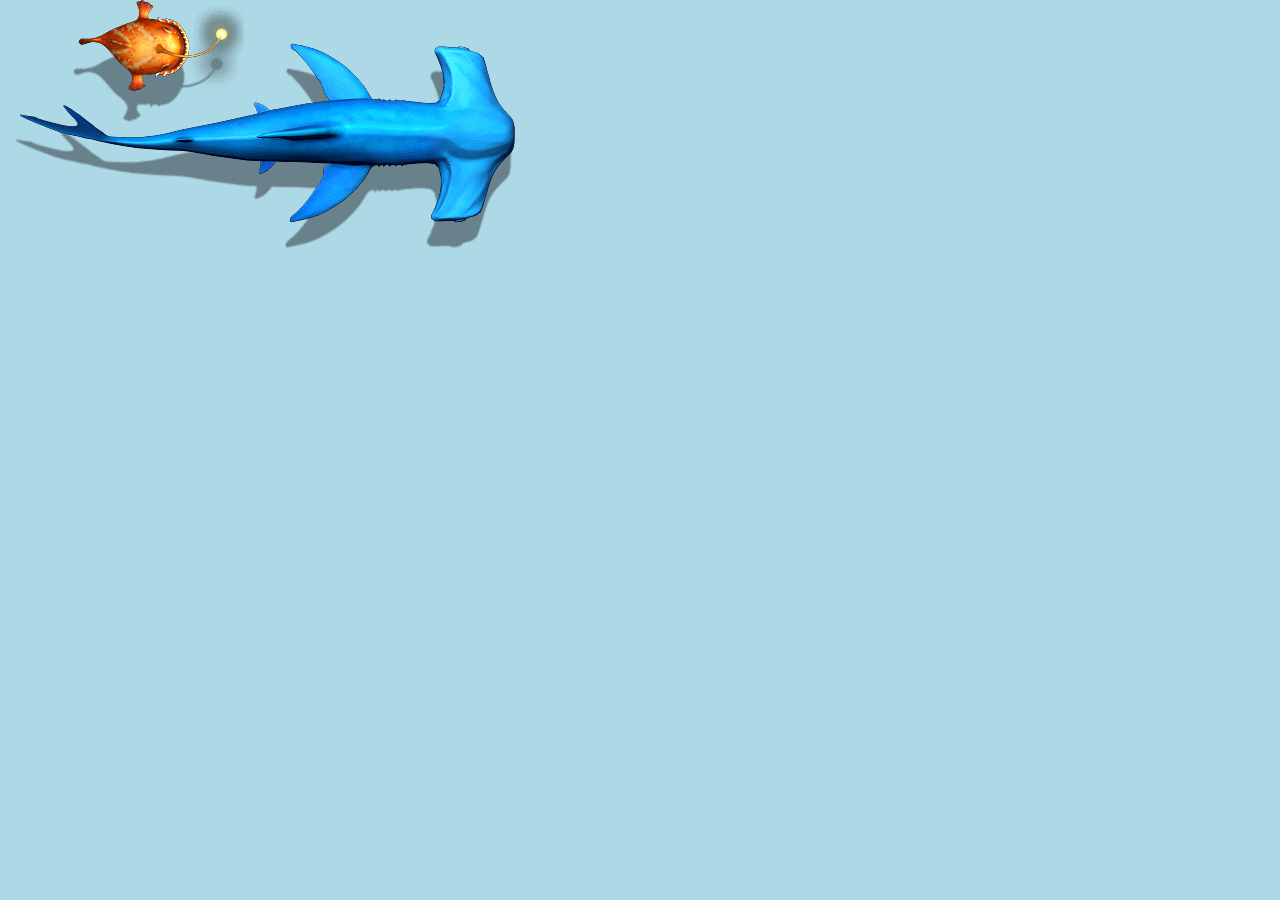
<file: fishes/01-fish.html>
<!DOCTYPE html>
<html>
<head lang="en">
  <meta charset="UTF-8">
  <title></title>
  <style>
    body {
      background-color: lightblue;
    }

    .fishbox {
      width: 200px;
      height: 200px;
      /*background-color: rgba(0,0,0,0.4);*/
      position: absolute;
      left: 0;
      top: 0;
      animation: run 20s linear infinite;
      animation-direction: normal;
    }

    .fish {
      width: 174px;
      height: 126px;
      position: absolute;
      left: 35%;
      top: 0;
      background: url(image/fish8.png) no-repeat left top;
      /*transition:all 0.8s steps(8) ;*/
      animation: active1 0.8s steps(8) infinite;

    }

    .sharkbox {
      width: 509px;
      height: 270px;
      animation: run2 20s linear infinite;
    }

    .shark {
      width: 509px;
      height: 270px;
      background: url(image/shark1.png) no-repeat;
      animation: active2 1s steps(8) infinite;
    }

    @keyframes active1 {
      0% {

      }
      100% {
        background-position: left -1008px;
      }
    }

    @keyframes active2 {
      0% {

      }
      100% {
        background-position: left -2160px;
      }
    }

    @keyframes run {
      0% {

      }

      15% {
        transform: translate(600px, 0px) rotate(45deg);
      }

      50% {
        transform: translate(600px, 350px) rotate(135deg);
      }

      75% {
        transform: translate(50px, 300px) rotate(235deg);
      }

      100% {
        transform: translate(0px, 0px) rotate(360deg);
      }
    }

    @keyframes run2 {
      0% {
        transform: translateX(-600px);
      }

      100% {
        transform: translateX(2000px);
      }
    }
  </style>
</head>
<body>
<div class="fishbox">
  <div class="fish"></div>
</div>
<div class="sharkbox">
  <div class="shark"></div>
</div>


</body>
</html>
</file>
<file: 360案例/360-my/css/index.css>
*{
    margin: 0;
    padding: 0;
}

h3{
     width: 300px;
     height: 150px;
     background-color: red;

     transform:translate(-500px);

 }

.current h3{
    transform:translate(500px,200px);
    transition:all 1s; /*����  �볡�ж��� ����ֱ����ʧ*/
}
.section{
    overflow: hidden;
    position: relative;
}
/*��һ��*/
.first {
    padding-top: 80px;
}

.first .logo {
    width: 251px;
    height: 186px;
    margin: 0 auto;
    background-image: url(../images/logo.png);
}

.first .text {
    text-align: center;
    line-height: 1;
    margin: 85px 0 45px;
}

.first img {
    margin: 0 24px;
    opacity: 0;
}

.first .info {
    height: 49px;
    background: url(../images/info_1.png) center center no-repeat;
}

.first.current  img{
    margin:0 10px;
    opacity: 1;
    /*����*/
    transition:all 1s;
}


/*�ڶ�����ʽ*/

.second {
    padding: 0 100px;
}

.second > div {
    display: flex;
    justify-content: space-between;
    align-items: center;
}

.second .shield {
    width: 428px;
    height: 498px;
}

.second img {
    display: block;
    float: left;
}

.second img:nth-child(1) {
    transform: translate(35px, 78px) rotate(45deg);
}

.second img:nth-child(2) {
    transform: translate(135px, 282px) rotate(15deg);
}

.second img:nth-child(3) {
    transform: translate(187px, 62px) rotate(15deg);
}

.second img:nth-child(4) {
    transform: translate(10px, 162px) rotate(30deg);
}

.second img:nth-child(5) {
    transform: translate(465px, 522px) rotate(30deg);
}

.second img:nth-child(6) {
    transform: translate(480px, 62px) rotate(90deg);
}

.second img:nth-child(7) {
    transform: translate(180px, -305px) rotate(80deg);
}

.second img:nth-child(8) {
    transform: translate(300px, -22px) rotate(70deg);
}

.second img:nth-child(9) {
    transform: translate(280px, -322px) rotate(60deg);
}

.second .info {
    width: 635px;
    height: 309px;
    background: url(../images/info_2.png);
}

/*�ڶ�������*/
.second.current img{
    transform:none;
    transition:transform 1s;
}


/*������*/
.third {
    padding: 0 60px;
}

.third > div {
    display: flex;
    justify-content: space-between;
    align-items: center;
}

.third .info {
    width: 631px;
    height: 278px;
    background: url(../images/info_3.png);
}

.third .circle {
    width: 453px;
    height: 449px;
    background: url(../images/circle.png);
    animation:rot 6s linear infinite;
}

.third .rocket {
    position: absolute;
    bottom: 0;
    left: 0;
    width: 204px;
    height: 204px;
    background: url(../images/rocket.png);
    transform: translate(500px, 210px);
}

/*����������*/
.third.current .rocket{
    transform:translate(950px,-250px);
    transition:transform 1s; /*����*/
}

@keyframes rot {
    0%{
        transform:rotate(0deg);
    }

    100%{
        transform:rotate(360deg);
    }
}


/*������*/
.fourth {
    padding: 0 85px;
}

.fourth > div {
    display: flex;
    justify-content: space-between;
    align-items: center;
    overflow: hidden;
}

.fourth .search {
    width: 529px;
    height: 320px;
    position: relative;
    transform: translateX(-100%);
}

.fourth .input {
    width: 529px;
    height: 66px;
    background: url(../images/search.png);
}

.fourth .key {
    position: absolute;
    left: 20px;
    top: 24px;
    width: 0;
    /*width: 100px;*/
    height: 22px;
    background: url(../images/key.png) left center no-repeat;
}

.fourth .wrap {
    width: 529px;
    height: 393px;
    transform: translateY(-13px);
    overflow: hidden;
}

.fourth .result {
    width: 100%;
    height: 100%;
    background: url(../images/result.png) no-repeat;
    transform: translateY(-100%);
}

.fourth .info {
    width: 612px;
    height: 299px;
    background: url(../images/info_4.png);
}

/*����������*/

.fourth.current .search{
    transform:translateX(0);
    transition:transform 1s;
}

.fourth.current .key{
    width: 99px;
    transition:width 2s 1s steps(5);
}

.fourth.current .result{
    transform:translateY(0);
    transition:transform 1s 3.5s;
}

/*������*/
.fifth {
    /* padding-top: 30px; */
}

.fifth > div {
    display: flex;
    flex-direction: column;
}

.fifth .info {
    height: 135px;
    margin: 30px 0;
    background: url(../images/info_5.png) center center no-repeat;
}

.fifth .broswer {
    width: 1004px;
    margin: 0 auto;
    flex: 1;
    background-color: rgba(255, 255, 255, 0.15);
    position: relative;
}

.fifth .toolbar {
    height: 80px;
    background: url(../images/toolbar.png) left bottom no-repeat;
    position: relative;
    opacity: 0;
}

.leftline, .topline, .rightline, .bottomline {
    position: absolute;
    border-color: rgba(255, 255, 255, 0.5);
}

.leftline {
    left: 0;
    height: 100%;
    border-left: 1px solid rgba(255, 255, 255, 0.5);
    transform: translateY(-100%);
    opacity: 0;
}

.topline {
    top: 0;
    width: 100%;
    border-top: 1px solid rgba(255, 255, 255, 0.5);
    transform: translateX(100%);
    opacity: 0;
}

.rightline {
    right: 0;
    height: 100%;
    border-right: 1px solid rgba(255, 255, 255, 0.5);
    transform: translateY(100%);
    opacity: 0;
}

.bottomline {
    bottom: 0;
    width: 100%;
    border-bottom: 1px solid rgba(255, 255, 255, 0.5);
}

.fifth .box {
    position: absolute;
    left: 70px;
    top: 32px;
    width: 0;
    /*width: 920px;*/
    height: 27px;
    overflow: hidden;
}

.fifth .box span {
    display: block;
    width: 100%;
    height: 100%;
    border: 1px solid rgba(255, 255, 255, 0.5);
    border-radius: 3px;
    box-sizing: border-box;
}

.fifth .extra {
    position: absolute;
    right: 0;
    bottom: 0;
    width: 394px;
    height: 29px;
    background: url(../images/extra.png);
    opacity: 0;
}

.fifth .line {
    width: 100%;
    position: absolute;
    bottom: 30px;
    border-top: 1px solid rgba(255, 255, 255, 0.5);
}

/*����������Ч��*/

.fifth.current .leftline,
.fifth.current .topline,
.fifth.current .rightline{
    transform:translateX(0) translateY(0);
    opacity: 1;
    transition:transform 1s,opacity 1s;
}

.fifth.current .box{
    width: 920px;
    transition:width 1s 1s;
}

.fifth.current .toolbar{
    opacity: 1;
    transition:opacity 1s 2s;
}

.fifth.current .extra{
    opacity: 1;
    transition:opacity 1s 3s;
}
</file>
<file: 360案例/360/css/index.css>
*{
  margin: 0;
  padding: 0;
}

h3{
   width: 300px;
   height: 150px;
   background-color: #fff;
   color:red;
   transform:translateX(-500px);
 }

.current.section  h3{
  transform:translateX(500px) translateY(200px);
  transition: transform 1s; /* �볡�ж��� ����û�ж��� */
}
.section{
  overflow: hidden;
  position: relative;
}
/*��һ��*/
.first {
  padding-top: 80px;
}

.first .logo {
  width: 251px;
  height: 186px;
  margin: 0 auto;
  background-image: url(../images/logo.png);
}

.first .text {
  text-align: center;
  line-height: 1;
  margin: 85px 0 45px;
}

.first img {
  margin: 0 24px;
  opacity: 0;
}

.first .info {
  height: 49px;
  background: url(../images/info_1.png) center center no-repeat;
}
/* ��һ������*/
.first.current img{
  opacity: 1;
  margin:0 10px;
  transition: opacity 1s,margin 1s;
}

/*�ڶ�����ʽ*/

.second {
  padding: 0 100px;
}

.second > div {
  display: flex;
  justify-content: space-between;
  align-items: center;
}

.second .shield {
  width: 428px;
  height: 498px;
}

.second img {
  display: block;
  float: left;
}

.second img:nth-child(1) {
  transform: translate(35px, 78px) rotate(45deg);
}

.second img:nth-child(2) {
  transform: translate(135px, 282px) rotate(15deg);
}

.second img:nth-child(3) {
  transform: translate(187px, 62px) rotate(15deg);
}

.second img:nth-child(4) {
  transform: translate(10px, 162px) rotate(30deg);
}

.second img:nth-child(5) {
  transform: translate(465px, 522px) rotate(30deg);
}

.second img:nth-child(6) {
  transform: translate(480px, 62px) rotate(90deg);
}

.second img:nth-child(7) {
  transform: translate(180px, -305px) rotate(80deg);
}

.second img:nth-child(8) {
  transform: translate(300px, -22px) rotate(70deg);
}

.second img:nth-child(9) {
  transform: translate(280px, -322px) rotate(60deg);
}

.second .info {
  width: 635px;
  height: 309px;
  background: url(../images/info_2.png);
}

/* �ڶ�������*/
.second.current img{
  transform:none;
  transition:transform 1s;
}

/*������*/
.third {
  padding: 0 60px;
}

.third > div {
  display: flex;
  justify-content: space-between;
  align-items: center;
}

.third .info {
  width: 631px;
  height: 278px;
  background: url(../images/info_3.png);
}

.third .circle {
  width: 453px;
  height: 449px;
  background: url(../images/circle.png);
  animation: rot 6s linear infinite;
}

.third .rocket {
  position: absolute;
  bottom: 0;
  left: 0;
  width: 204px;
  height: 204px;
  background: url(../images/rocket.png);
  transform: translate(500px, 210px);
}

/*����������*/
.third.current .rocket{
  transform:translate(960px,-240px);
  transition:transform 1s;
}

@keyframes rot {
  0%{
    transform:rotate(0deg);
  }

  100%{
    transform:rotate(360deg);
  }

}
/*������*/
.fourth {
  padding: 0 85px;
}

.fourth > div {
  display: flex;
  justify-content: space-between;
  align-items: center;
  overflow: hidden;
}

.fourth .search {
  width: 529px;
  height: 320px;
  position: relative;
  transform: translateX(-100%);
}

.fourth .input {
  width: 529px;
  height: 66px;
  background: url(../images/search.png);
}

.fourth .key {
  position: absolute;
  left: 20px;
  top: 24px;
  width: 0;
  /*width: 100px;*/
  height: 22px;
  background: url(../images/key.png) left center no-repeat;
}

.fourth .wrap {
  width: 529px;
  height: 393px;
  transform: translateY(-13px);
  overflow: hidden;
}

.fourth .result {
  width: 100%;
  height: 100%;
  background: url(../images/result.png) no-repeat;
  transform: translateY(-100%);
}

.fourth .info {
  width: 612px;
  height: 299px;
  background: url(../images/info_4.png);
}

.fourth.current .search{
  transform: translateX(0);
  transition:transform 1s;
}
.fourth.current .key{
  width: 99px;
  transition:width 2s 1s steps(5);
}
.fourth.current .result{
  transform: translateY(0);
  transition:transform 1s 3.5s;
}


/*������*/
.fifth {
  /*padding-top: 30px;*/
}

.fifth > div {
  display: flex;
  flex-direction: column;
}

.fifth .info {
  height: 135px;
  margin: 30px 0;
  background: url(../images/info_5.png) center center no-repeat;
}

.fifth .broswer {
  width: 1004px;
  margin: 0 auto;
  flex: 1;
  background-color: rgba(255, 255, 255, 0.15);
  position: relative;
}

.fifth .toolbar {
  height: 80px;
  background: url(../images/toolbar.png) left bottom no-repeat;
  position: relative;
  opacity: 0;
}

.leftline, .topline, .rightline, .bottomline {
  position: absolute;
  border-color: rgba(255, 255, 255, 0.5);
}

.leftline {
  left: 0;
  height: 100%;
  border-left: 1px solid rgba(255, 255, 255, 0.5);
  transform: translateY(-100%);
  opacity: 0;
}

.topline {
  top: 0;
  width: 100%;
  border-top: 1px solid rgba(255, 255, 255, 0.5);
  transform: translateX(100%);
  opacity: 0;
}

.rightline {
  right: 0;
  height: 100%;
  border-right: 1px solid rgba(255, 255, 255, 0.5);
  transform: translateY(100%);
  opacity: 0;
}

.bottomline {
  bottom: 0;
  width: 100%;
  border-bottom: 1px solid rgba(255, 255, 255, 0.5);
}

.fifth .box {
  position: absolute;
  left: 70px;
  top: 32px;
  width: 0;
  /*width: 920px;*/
  height: 27px;
  overflow: hidden;
}

.fifth .box span {
  display: block;
  width: 100%;
  height: 100%;
  border: 1px solid rgba(255, 255, 255, 0.5);
  border-radius: 3px;
  box-sizing: border-box;
}

.fifth .extra {
  position: absolute;
  right: 0;
  bottom: 0;
  width: 394px;
  height: 29px;
  background: url(../images/extra.png);
  opacity: 0;
}

.fifth .line {
  width: 100%;
  position: absolute;
  bottom: 30px;
  border-top: 1px solid rgba(255, 255, 255, 0.5);
}

/* ����������*/
.fifth.current .leftline,
.fifth.current .topline,
.fifth.current .rightline{
  transform:translateX(0) translateY(0);
  opacity: 1;
  transition:transform 1s,opacity 1s;
}

.fifth.current .box{
  width: 920px;
  transition:width 1s 1s;
}

.fifth.current .toolbar{
  opacity: 1;
  transition:opacity 1s 2s;
}

.fifth.current .extra{
  opacity: 1;
  transition:opacity 1s 3s;
}
</file>
